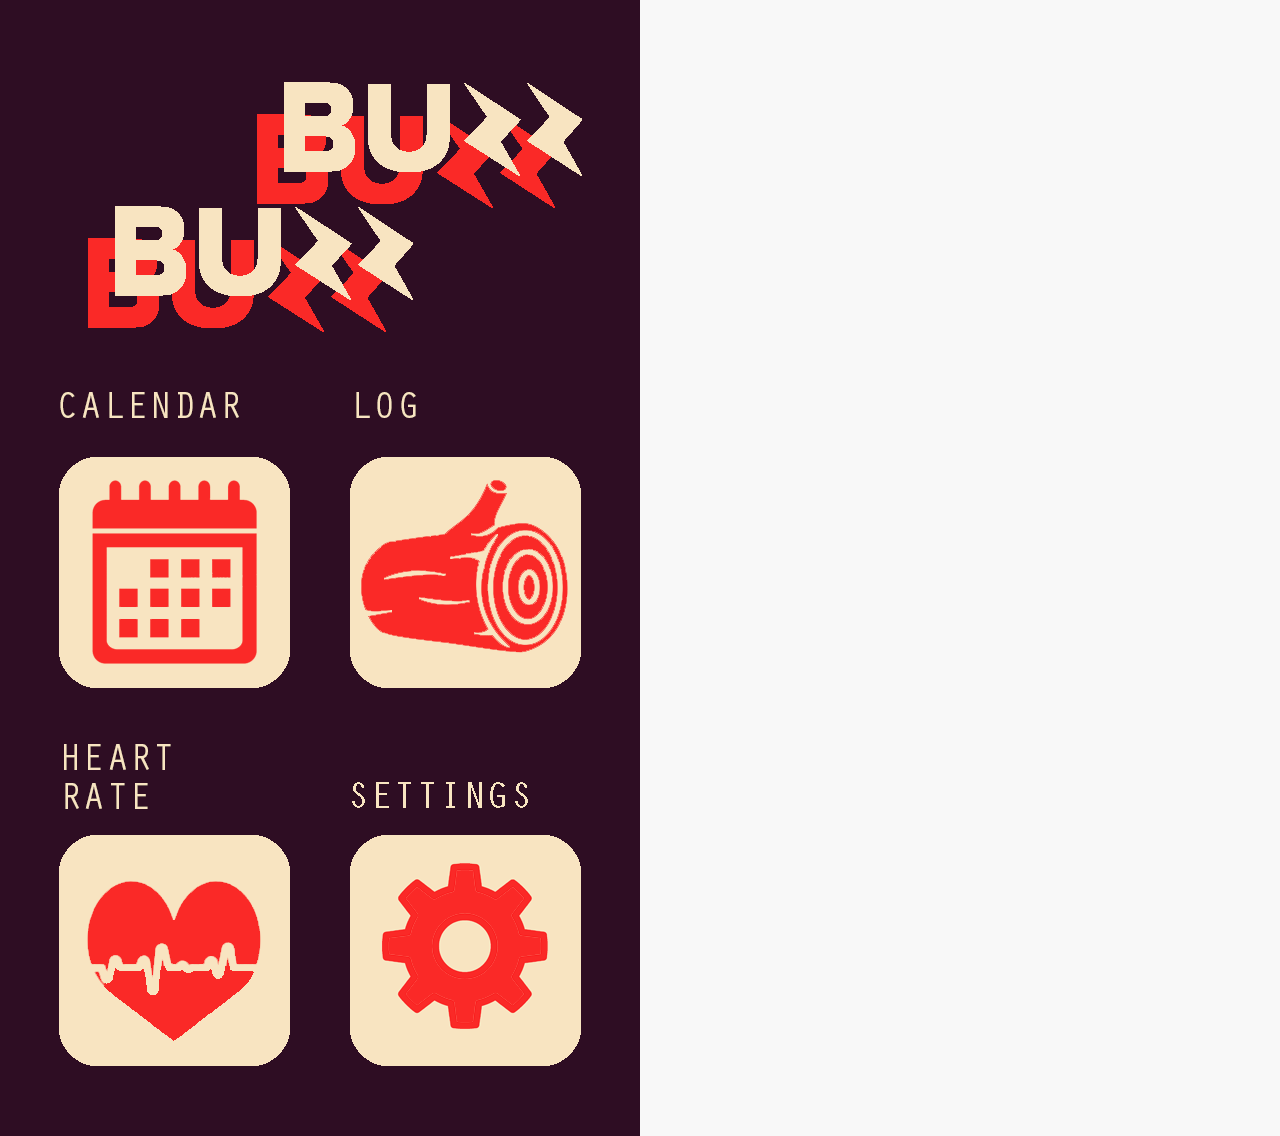
<file: buzz.html>
<!DOCTYPE html>
<!-- saved from url=(0036)https://9izt99.axshare.com/buzz.html -->
<html><head><meta http-equiv="Content-Type" content="text/html; charset=UTF-8">
    <meta name="robots" content="noindex, nofollow">
    <title>BUZZ</title>
    <meta http-equiv="X-UA-Compatible" content="IE=edge">
    
    <meta name="viewport" content="width=device-width, height=device-height, initial-scale=1.0">
    <meta name="apple-mobile-web-app-capable" content="yes">
    <link href="./BUZZ_files/jquery-ui-themes.css" type="text/css" rel="stylesheet">
    <link href="./BUZZ_files/axure_rp_page.css" type="text/css" rel="stylesheet">
    <link href="./BUZZ_files/styles.css" type="text/css" rel="stylesheet">
    <link href="./BUZZ_files/styles(1).css" type="text/css" rel="stylesheet">
    <link href="https://9izt99.axshare.com/buzz.html" type="text/css" rel="stylesheet">
    <script type="text/javascript">
        AXSHARE_HOST_URL = 'http://share.axure.com';
        AXSHARE_HOST_SECURE_URL = 'https://share.axure.com';
        ACCOUNT_SERVICE_URL = 'http://accounts.axure.com';
        ACCOUNT_SERVICE_SECURE_URL = 'https://accounts.axure.com';
</script><script src="./BUZZ_files/jquery-1.7.1.min.js"></script>
    <script src="./BUZZ_files/jquery-ui-1.8.10.custom.min.js"></script>
    <script src="./BUZZ_files/prototypePre.js"></script>
    <script src="./BUZZ_files/document.js"></script>
    <script src="./BUZZ_files/prototypePost.js"></script>
    <script src="./BUZZ_files/data.js"></script>
    <script type="text/javascript">
      $axure.utils.getTransparentGifPath = function() { return 'https://d1h0x9w88ijkiq.cloudfront.net/3366/images/transparent.gif'; };
      $axure.utils.getOtherPath = function() { return 'resources/Other.html'; };
      $axure.utils.getReloadPath = function() { return 'resources/reload.html'; };
    </script>
  
<script>
    $(document).ready(function(){
        $("iframe").each(function( index ) {
            var iframeSrc = $(this).attr('src') || '';
            if(iframeSrc.indexOf('http:') != -1){
                $(this).attr('scrolling', 'auto');
                $(this).css('overflow', 'auto');
                $(this).attr('src', 'https://uftnur.axshare.com/');
            }
        });
    });
</script>
</head>
  <body>
    <div id="base" class="">

      <!-- Unnamed (Dynamic Panel) -->
      <div id="u0" class="ax_default">
        <div id="u0_state0" class="panel_state" data-label="State1" style="">
          <div id="u0_state0_content" class="panel_state_content">

            <!-- Heart Rate (Group) -->
            <div id="u1" class="ax_default" data-label="Heart Rate" data-left="1" data-top="2731" data-width="640" data-height="1136">

              <!-- Unnamed (Image) -->
              <div id="u2" class="ax_default image">
                <img id="u2_img" class="img " src="./BUZZ_files/u2.jpg">
              </div>

              <!-- Unnamed (Image) -->
              <div id="u3" class="ax_default image" style="cursor: pointer;">
                <img id="u3_img" class="img " src="./BUZZ_files/u3.png" tabindex="0">
              </div>

              <!-- Unnamed (Image) -->
              <div id="u4" class="ax_default image">
                <img id="u4_img" class="img " src="./BUZZ_files/u4.png">
              </div>

              <!-- Unnamed (Rectangle) -->
              <div id="u5" class="ax_default box_1" style="cursor: pointer;">
                <div id="u5_div" class="" tabindex="0"></div>
                <div id="u5_text" class="text " style="top: 22px; transform-origin: 130.5px 28px 0px;">
                  <p><span>Exit</span></p>
                </div>
              </div>
            </div>

            <!-- Home (Group) -->
            <div id="u6" class="ax_default" data-label="Home" data-left="1802" data-top="0" data-width="640" data-height="1136" style="visibility: inherit; z-index: 1008;">

              <!-- Unnamed (Image) -->
              

              <!-- Unnamed (Rectangle) -->
              

              <!-- Unnamed (Rectangle) -->
              

              <!-- Unnamed (Rectangle) -->
              

              <!-- Unnamed (Rectangle) -->
              
            <div id="u7" class="ax_default image" style="left: 0px; top: 0px;">
                <img id="u7_img" class="img " src="./BUZZ_files/u7.png">
              </div><div id="u8" class="ax_default box_1" style="cursor: pointer; left: 59px; top: 732px;">
                <img id="u8_img" class="img " src="./BUZZ_files/u8.png" tabindex="0">
              </div><div id="u9" class="ax_default box_1" style="cursor: pointer; left: 352px; top: 732px;">
                <img id="u9_img" class="img " src="./BUZZ_files/u8.png" tabindex="0" style="outline: none;">
              </div><div id="u10" class="ax_default box_1" style="cursor: pointer; left: 59px; top: 373px;">
                <img id="u10_img" class="img " src="./BUZZ_files/u10.png" tabindex="0">
              </div><div id="u11" class="ax_default box_1" style="cursor: pointer; left: 352px; top: 373px;">
                <img id="u11_img" class="img " src="./BUZZ_files/u10.png" tabindex="0">
              </div></div>

            <!-- Sign In (Group) -->
            <div id="u12" class="ax_default" data-label="Sign In" data-left="0" data-top="0" data-width="640" data-height="1136">

              <!-- bg (Rectangle) -->
              <div id="u13" class="ax_default light_blue_bg" data-label="bg">
                <div id="u13_div" class=""></div>
              </div>

              <!-- white background (Rectangle) -->
              <div id="u14" class="ax_default shape" data-label="white background">
                <div id="u14_div" class=""></div>
              </div>

              <!-- Unnamed (Rectangle) -->
              <div id="u15" class="ax_default shape">
                <div id="u15_div" class=""></div>
                <div id="u15_text" class="text " style="top: 46px; transform-origin: 62px 18px 0px;">
                  <p><span></span></p>
                </div>
              </div>

              <!-- button (Rectangle) -->
              <div id="u16" class="ax_default button1" data-label="button" style="cursor: pointer;">
                <div id="u16_div" class="" tabindex="0"></div>
                <div id="u16_text" class="text " style="top: 22px; transform-origin: 96px 15.5px 0px;">
                  <p><span>Sign In</span></p>
                </div>
              </div>

              <!-- twitter icon (Rectangle) -->
              <div id="u17" class="ax_default icon" data-label="twitter icon">
                <div id="u17_div" class=""></div>
                <div id="u17_text" class="text " style="left: 0px; width: 19px; transform-origin: 9.5px 14.5px 0px;">
                  <p><span></span></p>
                </div>
              </div>

              <!-- facebook icon (Rectangle) -->
              <div id="u18" class="ax_default icon" data-label="facebook icon">
                <div id="u18_div" class=""></div>
                <div id="u18_text" class="text " style="left: 0px; width: 19px; transform-origin: 9.5px 14.5px 0px;">
                  <p><span></span></p>
                </div>
              </div>

              <!-- paragraph (Rectangle) -->
              <div id="u19" class="ax_default heading_1" data-label="paragraph">
                <div id="u19_div" class=""></div>
                <div id="u19_text" class="text " style="top: 0px; transform-origin: 91.5px 10px 0px;">
                  <p><span>Sign In With</span></p>
                </div>
              </div>

              <!-- paragraph (Rectangle) -->
              <div id="u20" class="ax_default paragraph" data-label="paragraph">
                <div id="u20_div" class=""></div>
                <div id="u20_text" class="text ">
                  <p><span>Terms and Conditions</span></p>
                </div>
              </div>

              <!-- Unnamed (Group) -->
              <div id="u21" class="ax_default" data-left="247" data-top="891" data-width="119" data-height="42">

                <!-- h1 - company name (Rectangle) -->
                <div id="u22" class="ax_default h1" data-label="h1 - company name">
                  <div id="u22_div" class=""></div>
                  <div id="u22_text" class="text ">
                    <p><span>Sign Up</span></p>
                  </div>
                </div>
              </div>

              <!-- paragraph (Rectangle) -->
              <div id="u23" class="ax_default paragraph" data-label="paragraph">
                <div id="u23_div" class=""></div>
                <div id="u23_text" class="text ">
                  <p><span>Forgot Password?</span></p>
                </div>
              </div>

              <!-- input (Rectangle) -->
              <div id="u24" class="ax_default shape" data-label="input">
                <div id="u24_div" class=""></div>
                <div id="u24_text" class="text " style="top: 31px; transform-origin: 261.5px 11.5px 0px;">
                  <p><span>Email</span></p>
                </div>
              </div>

              <!-- input (Rectangle) -->
              <div id="u25" class="ax_default shape" data-label="input">
                <div id="u25_div" class=""></div>
                <div id="u25_text" class="text " style="top: 31px; transform-origin: 261.5px 11.5px 0px;">
                  <p><span>Password</span></p>
                </div>
              </div>

              <!-- Unnamed (Horizontal Line) -->
              <div id="u26" class="ax_default hr_-_line_break">
                <img id="u26_img" class="img " src="./BUZZ_files/u26.png">
              </div>

              <!-- Unnamed (Horizontal Line) -->
              <div id="u27" class="ax_default hr_-_line_break">
                <img id="u27_img" class="img " src="./BUZZ_files/u26.png">
              </div>

              <!-- Unnamed (Image) -->
              <div id="u28" class="ax_default image" style="cursor: pointer;">
                <img id="u28_img" class="img " src="./BUZZ_files/u28.png" tabindex="0">
              </div>

              <!-- Unnamed (Image) -->
              <div id="u29" class="ax_default image" style="cursor: pointer;">
                <img id="u29_img" class="img " src="./BUZZ_files/u29.png" tabindex="0">
              </div>

              <!-- Unnamed (Image) -->
              <div id="u30" class="ax_default image" style="cursor: pointer;">
                <img id="u30_img" class="img " src="./BUZZ_files/u30.png" tabindex="0" style="outline: none;">
              </div>

              <!-- Unnamed (Image) -->
              <div id="u31" class="ax_default image">
                <img id="u31_img" class="img " src="./BUZZ_files/u31.png">
              </div>

              <!-- Unnamed (Text Field) -->
              <div id="u32" class="ax_default text_field">
                <input id="u32_input" type="text" value="" style="color: rgb(153, 153, 153);">
              </div>

              <!-- Unnamed (Text Field) -->
              <div id="u33" class="ax_default text_field">
                <input id="u33_input" type="text" value="" style="color: rgb(153, 153, 153);">
              </div>

              <!-- Unnamed (Rectangle) -->
              <div id="u34" class="ax_default button">
                <div id="u34_div" class=""></div>
              </div>
            </div>

            <!-- Calibrate (Group) -->
            <div id="u35" class="ax_default" data-label="Calibrate" data-left="1" data-top="1402" data-width="640" data-height="1136">

              <!-- Unnamed (Image) -->
              <div id="u36" class="ax_default image">
                <img id="u36_img" class="img " src="./BUZZ_files/u36.png">
              </div>

              <!-- Unnamed (Image) -->
              <div id="u37" class="ax_default image ax_default_hidden" style="display:none; visibility: hidden">
                <img id="u37_img" class="img " src="./BUZZ_files/u37.jpg">
              </div>

              <!-- Unnamed (Image) -->
              <div id="u38" class="ax_default image ax_default_hidden" style="display:none; visibility: hidden">
                <img id="u38_img" class="img " src="./BUZZ_files/u38.png">
              </div>

              <!-- Unnamed (Image) -->
              <div id="u39" class="ax_default image" style="cursor: pointer;">
                <img id="u39_img" class="img " src="./BUZZ_files/u39.png" tabindex="0">
              </div>

              <!-- Unnamed (Image) -->
              <div id="u40" class="ax_default image" style="cursor: pointer;">
                <img id="u40_img" class="img " src="./BUZZ_files/u3.png" tabindex="0">
              </div>
            </div>

            <!-- Settings (Group) -->
            <div id="u41" class="ax_default" data-label="Settings" data-left="876" data-top="1398" data-width="640" data-height="1136" style="visibility: inherit; z-index: 1006;">

              <!-- Unnamed (Dynamic Panel) -->
              
            <div id="u42" class="ax_default" style="left: 0px; top: 0px;">
                <div id="u42_state0" class="panel_state" data-label="State1" style="">
                  <div id="u42_state0_content" class="panel_state_content">

                    <!-- Unnamed (Image) -->
                    <div id="u43" class="ax_default image">
                      <img id="u43_img" class="img " src="./BUZZ_files/u43.png">
                    </div>

                    <!-- Unnamed (Image) -->
                    <div id="u44" class="ax_default image">
                      <img id="u44_img" class="img " src="./BUZZ_files/u44.png">
                    </div>

                    <!-- Unnamed (Image) -->
                    <div id="u45" class="ax_default image">
                      <img id="u45_img" class="img " src="./BUZZ_files/u45.png">
                    </div>

                    <!-- Unnamed (Droplist) -->
                    <div id="u46" class="ax_default droplist">
                      <select id="u46_input" style="-webkit-appearance: menulist-button;">
                        <option value="sec">sec</option>
                        <option value="min">min</option>
                        <option value="hr">hr</option>
                      </select>
                    </div>

                    <!-- Top Button (Rectangle) -->
                    <div id="u47" class="ax_default box_1" data-label="Top Button">
                      <div id="u47_div" class=""></div>
                    </div>

                    <!-- Bottom Button (Rectangle) -->
                    <div id="u48" class="ax_default box_1 ax_default_hidden" data-label="Bottom Button" style="display:none; visibility: hidden">
                      <div id="u48_div" class=""></div>
                    </div>

                    <!-- Top Outline (Rectangle) -->
                    <div id="u49" class="ax_default box_1" data-label="Top Outline" style="cursor: pointer;">
                      <div id="u49_div" class="" tabindex="0"></div>
                    </div>

                    <!-- Bottom outline (Rectangle) -->
                    <div id="u50" class="ax_default box_1" data-label="Bottom outline" style="cursor: pointer;">
                      <div id="u50_div" class="" tabindex="0"></div>
                    </div>

                    <!-- Unnamed (Group) -->
                    <div id="u51" class="ax_default" data-left="0" data-top="0" data-width="595" data-height="359">

                      <!-- Background (Rectangle) -->
                      <div id="u52" class="ax_default box_3" data-label="Background">
                        <div id="u52_div" class=""></div>
                      </div>

                      <!-- Unnamed (Dynamic Panel) -->
                      <div id="u53" class="ax_default">
                        <div id="u53_state0" class="panel_state" data-label="State1" style="">
                          <div id="u53_state0_content" class="panel_state_content">

                            <!-- Handle (Rectangle) -->
                            <div id="u54" class="ax_default box_11 selected" data-label="Handle">
                              <div id="u54_div" class="selected"></div>
                            </div>
                          </div>
                        </div>
                      </div>

                      <!-- Unnamed (Dynamic Panel) -->
                      <div id="u55" class="ax_default">
                        <div id="u55_state0" class="panel_state" data-label="State1" style="">
                          <div id="u55_state0_content" class="panel_state_content">
                          </div>
                        </div>
                      </div>

                      <!-- Unnamed (Image) -->
                      <div id="u56" class="ax_default image" style="cursor: pointer;">
                        <img id="u56_img" class="img " src="./BUZZ_files/u3.png" tabindex="0" style="outline: none;">
                      </div>
                    </div>

                    <!-- Unnamed (Image) -->
                    <div id="u57" class="ax_default image">
                      <img id="u57_img" class="img " src="./BUZZ_files/u4.png">
                    </div>

                    <!-- Unnamed (Rectangle) -->
                    <div id="u58" class="ax_default box_1" style="cursor: pointer;">
                      <div id="u58_div" class="" tabindex="0"></div>
                      <div id="u58_text" class="text " style="top: 22px; transform-origin: 130.5px 28px 0px;">
                        <p><span>Save</span></p>
                      </div>
                    </div>

                    <!-- Buttons Bottom (Group) -->
                    <div id="u59" class="ax_default" data-label="Buttons Bottom" data-left="72" data-top="1784" data-width="59" data-height="147">

                      <!-- Bottom Top Button (Rectangle) -->
                      <div id="u60" class="ax_default box_1" data-label="Bottom Top Button">
                        <div id="u60_div" class=""></div>
                      </div>

                      <!-- Bottom Bottom Button (Rectangle) -->
                      <div id="u61" class="ax_default box_1 ax_default_hidden" data-label="Bottom Bottom Button" style="display:none; visibility: hidden">
                        <div id="u61_div" class=""></div>
                      </div>

                      <!-- Top Outline (Rectangle) -->
                      <div id="u62" class="ax_default box_1" data-label="Top Outline" style="cursor: pointer;">
                        <div id="u62_div" class="" tabindex="0"></div>
                      </div>

                      <!-- Bottom outline (Rectangle) -->
                      <div id="u63" class="ax_default box_1" data-label="Bottom outline" style="cursor: pointer;">
                        <div id="u63_div" class="" tabindex="0"></div>
                      </div>
                    </div>

                    <!-- Buttons Middle (Group) -->
                    <div id="u64" class="ax_default" data-label="Buttons Middle" data-left="72" data-top="1231" data-width="59" data-height="147">

                      <!-- Middle Top Button (Rectangle) -->
                      <div id="u65" class="ax_default box_1" data-label="Middle Top Button">
                        <div id="u65_div" class=""></div>
                      </div>

                      <!-- Middle Bottom Button (Rectangle) -->
                      <div id="u66" class="ax_default box_1 ax_default_hidden" data-label="Middle Bottom Button" style="display:none; visibility: hidden">
                        <div id="u66_div" class=""></div>
                      </div>

                      <!-- Top Outline (Rectangle) -->
                      <div id="u67" class="ax_default box_1" data-label="Top Outline" style="cursor: pointer;">
                        <div id="u67_div" class="" tabindex="0"></div>
                      </div>

                      <!-- Bottom outline (Rectangle) -->
                      <div id="u68" class="ax_default box_1" data-label="Bottom outline" style="cursor: pointer;">
                        <div id="u68_div" class="" tabindex="0"></div>
                      </div>
                    </div>

                    <!-- Unnamed (Droplist) -->
                    <div id="u69" class="ax_default droplist">
                      <select id="u69_input" style="-webkit-appearance: menulist-button;">
                        <option selected="" value="sec">sec</option>
                        <option value="min">min</option>
                        <option value="hr">hr</option>
                      </select>
                    </div>

                    <!-- Unnamed (Text Field) -->
                    <div id="u70" class="ax_default text_field">
                      <input id="u70_input" type="text" value="" style="color: rgb(153, 153, 153);">
                    </div>

                    <!-- Unnamed (Text Field) -->
                    <div id="u71" class="ax_default text_field">
                      <input id="u71_input" type="text" value="" style="color: rgb(153, 153, 153);">
                    </div>

                    <!-- Unnamed (Text Field) -->
                    <div id="u72" class="ax_default text_field">
                      <input id="u72_input" type="text" value="" style="color: rgb(153, 153, 153);">
                    </div>

                    <!-- Unnamed (Rectangle) -->
                    <div id="u73" class="ax_default box_1">
                      <div id="u73_div" class=""></div>
                      <div id="u73_text" class="text " style="top: 11px; transform-origin: 56.5px 27.5px 0px;">
                        <p><span>bpm</span></p>
                      </div>
                    </div>
                  </div>
                </div>
              </div></div>

            <!-- Calendar (Group) -->
            <div id="u74" class="ax_default" data-label="Calendar" data-left="1804" data-top="1398" data-width="640" data-height="1136">

              <!-- Unnamed (Dynamic Panel) -->
              <div id="u75" class="ax_default">
                <div id="u75_state0" class="panel_state" data-label="State1" style="">
                  <div id="u75_state0_content" class="panel_state_content">

                    <!-- Scrolling (Group) -->
                    <div id="u76" class="ax_default" data-label="Scrolling" data-left="1" data-top="2" data-width="1648" data-height="3086">

                      <!-- Unnamed (Image) -->
                      <div id="u77" class="ax_default image">
                        <img id="u77_img" class="img " src="./BUZZ_files/u77.png">
                      </div>
                    </div>

                    <!-- Header (Group) -->
                    <div id="u78" class="ax_default" data-label="Header" data-left="0" data-top="0" data-width="1649" data-height="180">

                      <!-- Unnamed (Image) -->
                      <div id="u79" class="ax_default image">
                        <img id="u79_img" class="img " src="./BUZZ_files/u79.png">
                      </div>
                    </div>
                  </div>
                </div>
              </div>

              <!-- Unnamed (Dynamic Panel) -->
              <div id="u80" class="ax_default" tabindex="0" style="z-index: 1009; cursor: pointer;">
                <div id="u80_state0" class="panel_state" data-label="State1" style="">
                  <div id="u80_state0_content" class="panel_state_content">

                    <!-- Unnamed (Image) -->
                    <div id="u81" class="ax_default image">
                      <img id="u81_img" class="img " src="./BUZZ_files/u81.png">
                    </div>
                  </div>
                </div>
              </div>

              <!-- Unnamed (Image) -->
              <div id="u82" class="ax_default image" style="cursor: pointer;">
                <img id="u82_img" class="img " src="./BUZZ_files/u3.png" tabindex="0">
              </div>
            </div>

            <!-- Do not Disturb (Group) -->
            <div id="u83" class="ax_default" data-label="Do not Disturb" data-left="876" data-top="2731" data-width="640" data-height="1136">

              <!-- Unnamed (Image) -->
              <div id="u84" class="ax_default image">
                <img id="u84_img" class="img " src="./BUZZ_files/u84.jpg">
              </div>

              <!-- Unnamed (Text Field) -->
              <div id="u85" class="ax_default text_field">
                <input id="u85_input" type="text" value="" style="color: rgb(153, 153, 153);">
              </div>

              <!-- Unnamed (Text Field) -->
              <div id="u86" class="ax_default text_field">
                <input id="u86_input" type="text" value="" style="color: rgb(153, 153, 153);">
              </div>

              <!-- Unnamed (Droplist) -->
              <div id="u87" class="ax_default droplist">
                <select id="u87_input" style="-webkit-appearance: menulist-button;">
                  <option value="am">am</option>
                  <option value="pm">pm</option>
                </select>
              </div>

              <!-- Unnamed (Droplist) -->
              <div id="u88" class="ax_default droplist">
                <select id="u88_input" style="-webkit-appearance: menulist-button;">
                  <option value="am">am</option>
                  <option value="pm">pm</option>
                </select>
              </div>

              <!-- Top Button (Rectangle) -->
              <div id="u89" class="ax_default box_1 ax_default_hidden" data-label="Top Button" style="display:none; visibility: hidden">
                <div id="u89_div" class=""></div>
              </div>

              <!-- Top Outline (Rectangle) -->
              <div id="u90" class="ax_default box_1" data-label="Top Outline" style="cursor: pointer;">
                <div id="u90_div" class="" tabindex="0"></div>
              </div>

              <!-- Top Button (Rectangle) -->
              <div id="u91" class="ax_default box_1 ax_default_hidden" data-label="Top Button" style="display:none; visibility: hidden">
                <div id="u91_div" class=""></div>
              </div>

              <!-- Top Outline (Rectangle) -->
              <div id="u92" class="ax_default box_1" data-label="Top Outline" style="cursor: pointer;">
                <div id="u92_div" class="" tabindex="0"></div>
              </div>

              <!-- Top Button (Rectangle) -->
              <div id="u93" class="ax_default box_1 ax_default_hidden" data-label="Top Button" style="display:none; visibility: hidden">
                <div id="u93_div" class=""></div>
              </div>

              <!-- Top Outline (Rectangle) -->
              <div id="u94" class="ax_default box_1" data-label="Top Outline" style="cursor: pointer;">
                <div id="u94_div" class="" tabindex="0"></div>
              </div>

              <!-- Top Button (Rectangle) -->
              <div id="u95" class="ax_default box_1 ax_default_hidden" data-label="Top Button" style="display:none; visibility: hidden">
                <div id="u95_div" class=""></div>
              </div>

              <!-- Top Outline (Rectangle) -->
              <div id="u96" class="ax_default box_1" data-label="Top Outline" style="cursor: pointer;">
                <div id="u96_div" class="" tabindex="0"></div>
              </div>

              <!-- Top Button (Rectangle) -->
              <div id="u97" class="ax_default box_1 ax_default_hidden" data-label="Top Button" style="display:none; visibility: hidden">
                <div id="u97_div" class=""></div>
              </div>

              <!-- Top Outline (Rectangle) -->
              <div id="u98" class="ax_default box_1" data-label="Top Outline" style="cursor: pointer;">
                <div id="u98_div" class="" tabindex="0"></div>
              </div>

              <!-- Top Button (Rectangle) -->
              <div id="u99" class="ax_default box_1 ax_default_hidden" data-label="Top Button" style="display:none; visibility: hidden">
                <div id="u99_div" class=""></div>
              </div>

              <!-- Top Outline (Rectangle) -->
              <div id="u100" class="ax_default box_1" data-label="Top Outline" style="cursor: pointer;">
                <div id="u100_div" class="" tabindex="0"></div>
              </div>

              <!-- Top Button (Rectangle) -->
              <div id="u101" class="ax_default box_1 ax_default_hidden" data-label="Top Button" style="display:none; visibility: hidden">
                <div id="u101_div" class=""></div>
              </div>

              <!-- Top Outline (Rectangle) -->
              <div id="u102" class="ax_default box_1" data-label="Top Outline" style="cursor: pointer;">
                <div id="u102_div" class="" tabindex="0"></div>
              </div>

              <!-- Top Button (Rectangle) -->
              <div id="u103" class="ax_default box_1 ax_default_hidden" data-label="Top Button" style="display:none; visibility: hidden">
                <div id="u103_div" class=""></div>
              </div>

              <!-- Top Outline (Rectangle) -->
              <div id="u104" class="ax_default box_1" data-label="Top Outline" style="cursor: pointer;">
                <div id="u104_div" class="" tabindex="0"></div>
              </div>

              <!-- Unnamed (Image) -->
              <div id="u105" class="ax_default image" style="cursor: pointer;">
                <img id="u105_img" class="img " src="./BUZZ_files/u3.png" tabindex="0">
              </div>
            </div>

            <!-- Month (Group) -->
            <div id="u106" class="ax_default" data-label="Month" data-left="1803" data-top="2731" data-width="642" data-height="1136">

              <!-- Unnamed (Image) -->
              <div id="u107" class="ax_default image">
                <img id="u107_img" class="img " src="./BUZZ_files/u107.png">
              </div>

              <!-- Unnamed (Image) -->
              <div id="u108" class="ax_default image">
                <img id="u108_img" class="img " src="./BUZZ_files/u108.png">
              </div>

              <!-- Unnamed (Image) -->
              <div id="u109" class="ax_default image">
                <img id="u109_img" class="img " src="./BUZZ_files/u108.png">
              </div>

              <!-- Unnamed (Image) -->
              <div id="u110" class="ax_default image">
                <img id="u110_img" class="img " src="./BUZZ_files/u108.png">
              </div>

              <!-- Unnamed (Image) -->
              <div id="u111" class="ax_default image">
                <img id="u111_img" class="img " src="./BUZZ_files/u108.png">
              </div>

              <!-- Unnamed (Image) -->
              <div id="u112" class="ax_default image">
                <img id="u112_img" class="img " src="./BUZZ_files/u108.png">
              </div>

              <!-- Unnamed (Image) -->
              <div id="u113" class="ax_default image">
                <img id="u113_img" class="img " src="./BUZZ_files/u108.png">
              </div>

              <!-- Unnamed (Image) -->
              <div id="u114" class="ax_default image">
                <img id="u114_img" class="img " src="./BUZZ_files/u108.png">
              </div>

              <!-- Unnamed (Image) -->
              <div id="u115" class="ax_default image">
                <img id="u115_img" class="img " src="./BUZZ_files/u108.png">
              </div>

              <!-- Unnamed (Image) -->
              <div id="u116" class="ax_default image">
                <img id="u116_img" class="img " src="./BUZZ_files/u108.png">
              </div>

              <!-- Unnamed (Dynamic Panel) -->
              <div id="u117" class="ax_default">
                <div id="u117_state0" class="panel_state" data-label="State1" style="">
                  <div id="u117_state0_content" class="panel_state_content">

                    <!-- Unnamed (Image) -->
                    <div id="u118" class="ax_default image">
                      <img id="u118_img" class="img " src="./BUZZ_files/u118.png">
                    </div>
                  </div>
                </div>
              </div>

              <!-- Unnamed (Dynamic Panel) -->
              <div id="u119" class="ax_default" tabindex="0" style="cursor: pointer;">
                <div id="u119_state0" class="panel_state" data-label="State1" style="">
                  <div id="u119_state0_content" class="panel_state_content">

                    <!-- Unnamed (Rectangle) -->
                    <div id="u120" class="ax_default box_1">
                      <div id="u120_div" class=""></div>
                    </div>
                  </div>
                </div>
              </div>

              <!-- Unnamed (Image) -->
              <div id="u121" class="ax_default image" style="cursor: pointer;">
                <img id="u121_img" class="img " src="./BUZZ_files/u3.png" tabindex="0">
              </div>

              <!-- Unnamed (Droplist) -->
              <div id="u122" class="ax_default droplist">
                <select id="u122_input" style="-webkit-appearance: menulist-button;">
                  <option value="Jan.">Jan.</option>
                  <option value="Feb.">Feb.</option>
                  <option value="Mar.">Mar.</option>
                  <option value="Apr.">Apr.</option>
                  <option value="May">May</option>
                  <option value="June">June</option>
                  <option value="July">July</option>
                  <option value="Aug.">Aug.</option>
                  <option value="Sept.">Sept.</option>
                  <option value="Oct.">Oct.</option>
                  <option selected="" value="Nov.">Nov.</option>
                  <option value="Dec.">Dec.</option>
                </select>
              </div>

              <!-- Unnamed (Dynamic Panel) -->
              <div id="u123" class="ax_default" tabindex="0" style="cursor: pointer;">
                <div id="u123_state0" class="panel_state" data-label="State1" style="">
                  <div id="u123_state0_content" class="panel_state_content">

                    <!-- Unnamed (Rectangle) -->
                    <div id="u124" class="ax_default box_1">
                      <div id="u124_div" class=""></div>
                    </div>
                  </div>
                </div>
              </div>
            </div>

            <!-- Week (Group) -->
            <div id="u125" class="ax_default" data-label="Week" data-left="1" data-top="4031" data-width="640" data-height="1136">

              <!-- Unnamed (Image) -->
              <div id="u126" class="ax_default image" style="cursor: pointer;">
                <img id="u126_img" class="img " src="./BUZZ_files/u126.png" tabindex="0">
              </div>

              <!-- Unnamed (Image) -->
              <div id="u127" class="ax_default image" style="cursor: pointer;">
                <img id="u127_img" class="img " src="./BUZZ_files/u3.png" tabindex="0">
              </div>

              <!-- Unnamed (Image) -->
              <div id="u128" class="ax_default image">
                <img id="u128_img" class="img " src="./BUZZ_files/u128.png">
              </div>

              <!-- Unnamed (Image) -->
              <div id="u129" class="ax_default image" style="cursor: pointer;">
                <img id="u129_img" class="img " src="./BUZZ_files/u108.png" tabindex="0">
              </div>

              <!-- Unnamed (Droplist) -->
              <div id="u130" class="ax_default droplist">
                <select id="u130_input" style="-webkit-appearance: menulist-button;">
                  <option value="    2 - 8">&nbsp;&nbsp;&nbsp; 2 - 8</option>
                  <option value="  9 - 15">&nbsp; 9 - 15</option>
                  <option value="16 - 22">16 - 22</option>
                  <option value="23 - 29">23 - 29</option>
                </select>
              </div>

              <!-- Unnamed (Image) -->
              <div id="u131" class="ax_default image ax_default_hidden" style="display:none; visibility: hidden">
                <img id="u131_img" class="img " src="./BUZZ_files/u131.png">
              </div>

              <!-- Unnamed (Image) -->
              <div id="u132" class="ax_default image" style="cursor: pointer;">
                <img id="u132_img" class="img " src="./BUZZ_files/u108.png" tabindex="0">
              </div>

              <!-- Unnamed (Group) -->
              <div id="u133" class="ax_default ax_default_hidden" style="display:none; visibility: hidden" data-left="0" data-top="0" data-width="0" data-height="0">

                <!-- Unnamed (Image) -->
                <div id="u134" class="ax_default image">
                  <img id="u134_img" class="img " src="./BUZZ_files/u131.png">
                </div>

                <!-- Unnamed (Rectangle) -->
                <div id="u135" class="ax_default box_1">
                  <div id="u135_div" class=""></div>
                  <div id="u135_text" class="text ">
                    <p><span>10:30</span></p>
                  </div>
                </div>
              </div>

              <!-- Unnamed (Dynamic Panel) -->
              <div id="u136" class="ax_default" tabindex="0" style="cursor: pointer;">
                <div id="u136_state0" class="panel_state" data-label="State1" style="">
                  <div id="u136_state0_content" class="panel_state_content">

                    <!-- Unnamed (Rectangle) -->
                    <div id="u137" class="ax_default box_1">
                      <div id="u137_div" class=""></div>
                    </div>
                  </div>
                </div>
              </div>

              <!-- Unnamed (Dynamic Panel) -->
              <div id="u138" class="ax_default">
                <div id="u138_state0" class="panel_state" data-label="State1" style="">
                  <div id="u138_state0_content" class="panel_state_content">

                    <!-- Unnamed (Rectangle) -->
                    <div id="u139" class="ax_default box_1" style="cursor: pointer;">
                      <div id="u139_div" class="" tabindex="0"></div>
                    </div>
                  </div>
                </div>
              </div>
            </div>

            <!-- Day (Group) -->
            <div id="u140" class="ax_default" data-label="Day" data-left="876" data-top="4039" data-width="641" data-height="1138">

              <!-- Unnamed (Image) -->
              <div id="u141" class="ax_default image" style="cursor: pointer;">
                <img id="u141_img" class="img " src="./BUZZ_files/u108.png" tabindex="0">
              </div>

              <!-- Unnamed (Image) -->
              <div id="u142" class="ax_default image ax_default_hidden" style="display:none; visibility: hidden">
                <img id="u142_img" class="img " src="./BUZZ_files/u131.png">
              </div>

              <!-- Unnamed (Image) -->
              <div id="u143" class="ax_default image" style="cursor: pointer;">
                <img id="u143_img" class="img " src="./BUZZ_files/u108.png" tabindex="0">
              </div>

              <!-- Unnamed (Image) -->
              <div id="u144" class="ax_default image" style="cursor: pointer;">
                <img id="u144_img" class="img " src="./BUZZ_files/u108.png" tabindex="0">
              </div>

              <!-- 3:45 (Group) -->
              <div id="u145" class="ax_default ax_default_hidden" data-label="3:45" style="display:none; visibility: hidden" data-left="0" data-top="0" data-width="0" data-height="0">

                <!-- Unnamed (Image) -->
                <div id="u146" class="ax_default image">
                  <img id="u146_img" class="img " src="./BUZZ_files/u131.png">
                </div>

                <!-- Unnamed (Rectangle) -->
                <div id="u147" class="ax_default box_1">
                  <div id="u147_div" class=""></div>
                  <div id="u147_text" class="text ">
                    <p><span>3:45</span></p>
                  </div>
                </div>
              </div>

              <!-- 3:10 (Group) -->
              <div id="u148" class="ax_default ax_default_hidden" data-label="3:10" style="display:none; visibility: hidden" data-left="0" data-top="0" data-width="0" data-height="0">

                <!-- Unnamed (Image) -->
                <div id="u149" class="ax_default image">
                  <img id="u149_img" class="img " src="./BUZZ_files/u131.png">
                </div>

                <!-- Unnamed (Rectangle) -->
                <div id="u150" class="ax_default box_1">
                  <div id="u150_div" class=""></div>
                  <div id="u150_text" class="text ">
                    <p><span>3:10</span></p>
                  </div>
                </div>
              </div>

              <!-- Unnamed (Dynamic Panel) -->
              <div id="u151" class="ax_default">
                <div id="u151_state0" class="panel_state" data-label="State1" style="">
                  <div id="u151_state0_content" class="panel_state_content">

                    <!-- Unnamed (Image) -->
                    <div id="u152" class="ax_default image">
                      <img id="u152_img" class="img " src="./BUZZ_files/u152.png">
                    </div>
                  </div>
                </div>
              </div>

              <!-- Unnamed (Dynamic Panel) -->
              <div id="u153" class="ax_default">
                <div id="u153_state0" class="panel_state" data-label="State1" style="">
                  <div id="u153_state0_content" class="panel_state_content">

                    <!-- Unnamed (Image) -->
                    <div id="u154" class="ax_default image">
                      <img id="u154_img" class="img " src="./BUZZ_files/u154.png">
                    </div>
                  </div>
                </div>
              </div>

              <!-- Unnamed (Dynamic Panel) -->
              <div id="u155" class="ax_default" tabindex="0" style="cursor: pointer;">
                <div id="u155_state0" class="panel_state" data-label="State1" style="">
                  <div id="u155_state0_content" class="panel_state_content">

                    <!-- Unnamed (Rectangle) -->
                    <div id="u156" class="ax_default box_1">
                      <div id="u156_div" class=""></div>
                    </div>
                  </div>
                </div>
              </div>

              <!-- Unnamed (Dynamic Panel) -->
              <div id="u157" class="ax_default" tabindex="0" style="cursor: pointer;">
                <div id="u157_state0" class="panel_state" data-label="State1" style="">
                  <div id="u157_state0_content" class="panel_state_content">

                    <!-- Unnamed (Rectangle) -->
                    <div id="u158" class="ax_default box_1">
                      <div id="u158_div" class=""></div>
                    </div>
                  </div>
                </div>
              </div>

              <!-- Unnamed (Image) -->
              <div id="u159" class="ax_default image" style="cursor: pointer;">
                <img id="u159_img" class="img " src="./BUZZ_files/u3.png" tabindex="0">
              </div>
            </div>

            <!-- Loading (Image) -->
            <div id="u160" class="ax_default image" data-label="Loading" style="visibility: inherit; left: 0px; top: 0px; z-index: 1002;">
              <img id="u160_img" class="img " src="./BUZZ_files/loading_u160.png">
            </div>
          </div>
        </div>
      </div>
    </div>
  

</body></html>
</file>
<file: BUZZ_files/axure_rp_page.css>
/* so the window resize fires within a frame in IE7 */
html, body {
    height: 100%;
}

a {
    color: inherit;
}

p {
    margin: 0px;
    text-rendering: optimizeLegibility;
    font-feature-settings: "kern" 1;
    -webkit-font-feature-settings: "kern";
    -moz-font-feature-settings: "kern";
    -moz-font-feature-settings: "kern=1";
    font-kerning: normal;
}

iframe {
    background: #FFFFFF;
}

/* to match IE with C, FF */
input {
    padding: 1px 0px 1px 0px;
    box-sizing: border-box;
    -moz-box-sizing: border-box;
}

textarea {
    margin: 0px;
    box-sizing: border-box;
    -moz-box-sizing: border-box;
}

div.intcases {
    font-family: arial; 
    font-size: 12px;
    text-align:left; 
    border:1px solid #AAA; 
    background:#FFF none repeat scroll 0% 0%; 
    z-index:9999; 
    visibility:hidden; 
    position:absolute;
    padding: 0px;
    border-radius: 3px;
    white-space: nowrap;
}

div.intcaselink {
    cursor: pointer;
    padding: 3px 8px 3px 8px;
    margin: 5px;
    background:#EEE none repeat scroll 0% 0%; 
    border:1px solid #AAA;
    border-radius: 3px;
}

div.refpageimage {
    position: absolute;
    left: 0px;
    top: 0px;
    font-size: 0px;
    width: 16px;
    height: 16px;
    cursor: pointer;
    background-image: url(images/newwindow.gif);
    background-repeat: no-repeat;
}

div.annnoteimage {
    position: absolute;
    left: 0px;
    top: 0px;
    font-size: 0px;
    /*width: 16px;
    height: 12px;*/
    cursor: help;
    /*background-image: url(images/note.gif);*/
    /*background-repeat: no-repeat;*/
    width: 13px;
    height: 12px;
    padding-top: 1px;
    text-align: center;
    background-color: #138CDD;
    -moz-box-shadow: 1px 1px 3px #aaa;
    -webkit-box-shadow: 1px 1px 3px #aaa;
    box-shadow: 1px 1px 3px #aaa;
}

div.annnoteline {
    display: inline-block;
    width: 9px;
    height: 1px;
    border-bottom: 1px solid white;
    margin-top: 1px;
}

div.annnotelabel {
    position: absolute;
    left: 0px;
    top: 0px;
    font-family: Helvetica,Arial;
    font-size: 10px;
    /*border: 1px solid rgb(166,221,242);*/
    cursor: help;
    /*background:rgb(0,157,217) none repeat scroll 0% 0%;*/ 
    padding: 1px 3px 1px 3px;
    white-space: nowrap;
    color: white;
    
    background-color: #138CDD;
    -moz-box-shadow: 1px 1px 3px #aaa;
    -webkit-box-shadow: 1px 1px 3px #aaa;
    box-shadow: 1px 1px 3px #aaa;
}

.annotation {
    font-size: 12px;
    padding-left: 2px;
    margin-bottom: 5px;
}

.annotationName {
    /*font-size: 13px;
    font-weight: bold;
    margin-bottom: 3px;
    white-space: nowrap;*/

    font-family: 'Trebuchet MS';
    font-size: 14px;
    font-weight: bold;
    margin-bottom: 5px;
    white-space: nowrap;
}

.annotationValue {
    font-family: Arial, Helvetica, Sans-Serif;
    font-size: 12px;
    color: #4a4a4a;
    line-height: 21px;
    margin-bottom: 20px;
}

.noteLink {
    text-decoration: inherit;
    color: inherit;
}

.noteLink:hover {
    background-color: white;
}

/* this is a fix for the issue where dialogs jump around and takes the text-align from the body */
.dialogFix {
    position:absolute;
    text-align:left;
    border: 1px solid #8f949a;
}


@keyframes pulsate {
  from {
    box-shadow: 0 0 10px #15d6ba;
  }
  to {
    box-shadow: 0 0 20px #15d6ba;
  }
}

@-webkit-keyframes pulsate {
  from {
    -webkit-box-shadow: 0 0 10px #15d6ba;
    box-shadow: 0 0 10px #15d6ba;
  }
  to {
    -webkit-box-shadow: 0 0 20px #15d6ba;
    box-shadow: 0 0 20px #15d6ba;
  }
}
 
@-moz-keyframes pulsate {
  from {
    -moz-box-shadow: 0 0 10px #15d6ba;
    box-shadow: 0 0 10px #15d6ba;
  }
  to {
    -moz-box-shadow: 0 0 20px #15d6ba;
    box-shadow: 0 0 20px #15d6ba;
  }
}

.legacyPulsateBorder {
    /*border: 5px solid #15d6ba;
    margin: -5px;*/
    -moz-box-shadow: 0 0 10px 3px #15d6ba;
    box-shadow: 0 0 10px 3px #15d6ba;
}

.pulsateBorder {
  animation-name: pulsate;
  animation-timing-function: ease-in-out;
  animation-duration: 0.9s;
  animation-iteration-count: infinite;
  animation-direction: alternate;
  
  -webkit-animation-name: pulsate;
  -webkit-animation-timing-function: ease-in-out;
  -webkit-animation-duration: 0.9s;
  -webkit-animation-iteration-count: infinite;
  -webkit-animation-direction: alternate;

  -moz-animation-name: pulsate;
  -moz-animation-timing-function: ease-in-out;
  -moz-animation-duration: 0.9s;
  -moz-animation-iteration-count: infinite;
  -moz-animation-direction: alternate;
}

.ax_default_hidden, .ax_default_unplaced{
    display: none;
    visibility: hidden;
}

.widgetNoteSelected {
    -moz-box-shadow: 0 0 10px 3px #138CDD;
    box-shadow: 0 0 10px 3px #138CDD;
    /*-moz-box-shadow: 0 0 20px #3915d6;
    box-shadow: 0 0 20px #3915d6;*/
    /*border: 3px solid #3915d6;*/
    /*margin: -3px;*/
}


.singleImg {
    display: none;
    visibility: hidden;
}
</file>
<file: BUZZ_files/styles.css>
.ax_default {
  font-family:'Arial Regular', 'Arial';
  font-weight:400;
  font-style:normal;
  font-size:13px;
  color:#333333;
  text-align:center;
  line-height:normal;
}
.headline {
  font-family:'Roboto Regular', 'Roboto';
  font-weight:400;
  font-style:normal;
  font-size:24px;
  color:rgba(0, 0, 0, 0.866666666666667);
}
.title {
  font-family:'Roboto Medium', 'Roboto';
  font-weight:500;
  font-style:normal;
  font-size:20px;
  color:rgba(0, 0, 0, 0.866666666666667);
}
.primary_text_dark {
  font-family:'Roboto Regular', 'Roboto';
  font-weight:400;
  font-style:normal;
  font-size:14px;
  color:rgba(0, 0, 0, 0.866666666666667);
  text-align:left;
}
.subheader {
  font-family:'Roboto Regular', 'Roboto';
  font-weight:400;
  font-style:normal;
  font-size:16px;
  color:rgba(0, 0, 0, 0.866666666666667);
}
.body_2___menu {
  font-family:'Roboto Medium', 'Roboto';
  font-weight:500;
  font-style:normal;
  font-size:14px;
  color:rgba(0, 0, 0, 0.866666666666667);
}
.body_1 {
  font-family:'Roboto Regular', 'Roboto';
  font-weight:400;
  font-style:normal;
  font-size:14px;
  color:rgba(0, 0, 0, 0.866666666666667);
}
.caption {
  font-family:'Roboto Regular', 'Roboto';
  font-weight:400;
  font-style:normal;
  font-size:12px;
  color:rgba(0, 0, 0, 0.537254901960784);
}
.primary_text_dark1 {
  font-family:'Roboto Regular', 'Roboto';
  font-weight:400;
  font-style:normal;
  font-size:14px;
  color:rgba(0, 0, 0, 0.866666666666667);
}
.secondary_text_dark {
  font-family:'Roboto Regular', 'Roboto';
  font-weight:400;
  font-style:normal;
  font-size:14px;
  color:rgba(0, 0, 0, 0.537254901960784);
}
.flat_button {
  font-family:'Roboto Medium', 'Roboto';
  font-weight:500;
  font-style:normal;
  font-size:14px;
  color:#2196F3;
}
.disabled_text_dark {
  font-family:'Roboto Regular', 'Roboto';
  font-weight:400;
  font-style:normal;
  font-size:14px;
  color:rgba(0, 0, 0, 0.258823529411765);
}
.flat_button1 {
  font-family:'Roboto Medium', 'Roboto';
  font-weight:500;
  font-style:normal;
  font-size:14px;
  color:#2196F3;
}
.status_bar_light {
}
.title_bar_light {
  font-family:'Roboto Medium', 'Roboto';
  font-weight:500;
  font-style:normal;
  font-size:20px;
  color:rgba(0, 0, 0, 0.866666666666667);
  text-align:left;
}
.content_bg_light {
}
.dialog_light {
  font-family:'Roboto Medium', 'Roboto';
  font-weight:500;
  font-style:normal;
  font-size:20px;
  color:rgba(0, 0, 0, 0.866666666666667);
  text-align:left;
}
.primary_text_light {
  font-family:'Roboto Regular', 'Roboto';
  font-weight:400;
  font-style:normal;
  font-size:14px;
  color:#FFFFFF;
}
.secondary_text_light {
  font-family:'Roboto Regular', 'Roboto';
  font-weight:400;
  font-style:normal;
  font-size:14px;
  color:rgba(255, 255, 255, 0.698039215686274);
}
.disabled_text_light {
  font-family:'Roboto Regular', 'Roboto';
  font-weight:400;
  font-style:normal;
  font-size:14px;
  color:rgba(255, 255, 255, 0.298039215686275);
}
.status_bar_dark {
}
.title_bar_dark {
  font-family:'Roboto Medium', 'Roboto';
  font-weight:500;
  font-style:normal;
  font-size:20px;
  color:rgba(255, 255, 255, 0.866666666666667);
  text-align:left;
}
.content_bg_dark {
}
.dialog_dark {
  font-family:'Roboto Medium', 'Roboto';
  font-weight:500;
  font-style:normal;
  font-size:20px;
  color:#FFFFFF;
  text-align:left;
}
.card {
}
.float_button {
  font-family:'Roboto Medium', 'Roboto';
  font-weight:500;
  font-style:normal;
  font-size:24px;
  color:#FFFFFF;
}
.flat_button_pressed {
  font-family:'Roboto Medium', 'Roboto';
  font-weight:500;
  font-style:normal;
  font-size:14px;
  color:#2196F3;
}
.flat_button_disabled {
  font-family:'Roboto Medium', 'Roboto';
  font-weight:500;
  font-style:normal;
  font-size:14px;
  color:rgba(0, 0, 0, 0.258823529411765);
}
.raised_button {
  font-family:'Roboto Medium', 'Roboto';
  font-weight:500;
  font-style:normal;
  font-size:14px;
  color:#FFFFFF;
}
.raised_button_pressed {
  font-family:'Roboto Medium', 'Roboto';
  font-weight:500;
  font-style:normal;
  font-size:14px;
  color:#FFFFFF;
}
.raised_button_disabled {
  font-family:'Roboto Medium', 'Roboto';
  font-weight:500;
  font-style:normal;
  font-size:14px;
  color:rgba(0, 0, 0, 0.258823529411765);
}
.hint_text {
  font-family:'Roboto Regular', 'Roboto';
  font-weight:400;
  font-style:normal;
  font-size:16px;
  color:rgba(0, 0, 0, 0.258823529411765);
}
.shape {
}
.line {
}
.box_1 {
}
.box_2 {
}
.ellipse {
}
.image {
  color:#000000;
}
.button {
}
.horizontal_line {
}
.contact_chips {
  font-size:14px;
  color:rgba(0, 0, 0, 0.537254901960784);
}
.contact_avatar {
}
.divider {
  font-family:'Roboto Regular', 'Roboto';
  font-weight:400;
  font-style:normal;
  font-size:14px;
  color:rgba(0, 0, 0, 0.258823529411765);
}
.heading_1 {
  font-family:'Arial Bold', 'Arial';
  font-weight:700;
  font-style:normal;
  font-size:32px;
  text-align:left;
}
.heading_2 {
  font-family:'Arial Bold', 'Arial';
  font-weight:700;
  font-style:normal;
  font-size:24px;
  text-align:left;
}
.heading_3 {
  font-family:'Arial Bold', 'Arial';
  font-weight:700;
  font-style:normal;
  font-size:18px;
  text-align:left;
}
.heading_4 {
  font-family:'Arial Bold', 'Arial';
  font-weight:700;
  font-style:normal;
  font-size:14px;
  text-align:left;
}
.heading_5 {
  font-family:'Arial Bold', 'Arial';
  font-weight:700;
  font-style:normal;
  text-align:left;
}
.heading_6 {
  font-family:'Arial Bold', 'Arial';
  font-weight:700;
  font-style:normal;
  font-size:10px;
  text-align:left;
}
.paragraph {
  text-align:left;
}
.arrow {
}
.text_field {
  color:#000000;
  text-align:left;
}
.text_area {
  color:#000000;
  text-align:left;
}
.droplist {
  color:#000000;
  text-align:left;
}
.list_box {
  color:#000000;
  text-align:left;
}
.flow_shape {
}
.horizontal_line1 {
}
.light_blue_bg {
}
.button1 {
  font-family:'Lato Regular', 'Lato';
  font-weight:400;
  font-style:normal;
  font-size:18px;
  color:#FFFFFF;
}
.icon {
  font-family:'FontAwesome';
  font-weight:400;
  font-style:normal;
  color:#40A2F7;
}
.h1 {
  font-family:'Lato Regular', 'Lato';
  font-weight:400;
  font-style:normal;
  font-size:18px;
  color:#40A2F7;
  line-height:21px;
}
.hr_-_line_break {
}
.dark_text_-_light_bg {
  color:#40A2F7;
}
.h2 {
  font-family:'Lato Bold', 'Lato';
  font-weight:700;
  font-style:normal;
  font-size:17px;
  color:#40A2F7;
}
.h1__larger_ {
  font-family:'Lato Regular', 'Lato';
  font-weight:400;
  font-style:normal;
  font-size:25px;
  color:#40A2F7;
  line-height:30px;
}
.book_title {
  font-family:'Lato Regular', 'Lato';
  font-weight:400;
  font-style:normal;
  font-size:22px;
  color:#40A2F7;
  line-height:27px;
}
.tag {
  font-family:'Lato Regular', 'Lato';
  font-weight:400;
  font-style:normal;
  font-size:12px;
  color:#FFFFFF;
}
.button_secondary {
  font-family:'Lato Regular', 'Lato';
  font-weight:400;
  font-style:normal;
  font-size:18px;
  color:#40A2F7;
}
.paragraph1 {
  font-family:'Lato Regular', 'Lato';
  font-weight:400;
  font-style:normal;
  font-size:14px;
  color:#40A2F7;
  text-align:left;
  line-height:17px;
}
.secondary_text {
  font-family:'Lato Regular', 'Lato';
  font-weight:400;
  font-style:normal;
  color:#9FCFFB;
}
.dark_blue {
}
.grey {
}
.vertical_line {
}
.box_3 {
}
.box_11 {
}
</file>
<file: BUZZ_files/styles(1).css>
body {
  margin:0px;
  background-color:rgba(248, 248, 248, 1);
  background-image:none;
  position:static;
  left:auto;
  width:640px;
  margin-left:0;
  margin-right:0;
  text-align:left;
}
#base {
  position:absolute;
  z-index:0;
}
#u0 {
  border-width:0px;
  position:absolute;
  left:0px;
  top:0px;
  width:640px;
  height:1136px;
  overflow:hidden;
}
#u0_state0 {
  border-width:0px;
  position:absolute;
  left:0px;
  top:0px;
  width:640px;
  height:1136px;
  -ms-overflow-x:hidden;
  overflow-x:hidden;
  -ms-overflow-y:hidden;
  overflow-y:hidden;
  background-image:none;
}
#u0_state0_content {
  border-width:0px;
  position:absolute;
  left:0px;
  top:0px;
  width:1px;
  height:1px;
}
#u1 {
  border-width:0px;
  position:absolute;
  left:0px;
  top:0px;
  width:0px;
  height:0px;
}
#u2_img {
  border-width:0px;
  position:absolute;
  left:0px;
  top:0px;
  width:640px;
  height:1136px;
}
#u2 {
  border-width:0px;
  position:absolute;
  left:1px;
  top:2731px;
  width:640px;
  height:1136px;
}
#u2_text {
  border-width:0px;
  position:absolute;
  left:0px;
  top:0px;
  width:0px;
  visibility:hidden;
  word-wrap:break-word;
}
#u3_img {
  border-width:0px;
  position:absolute;
  left:0px;
  top:0px;
  width:100px;
  height:100px;
}
#u3 {
  border-width:0px;
  position:absolute;
  left:1px;
  top:2731px;
  width:100px;
  height:100px;
}
#u3_text {
  border-width:0px;
  position:absolute;
  left:0px;
  top:0px;
  width:0px;
  visibility:hidden;
  word-wrap:break-word;
}
#u4_img {
  border-width:0px;
  position:absolute;
  left:0px;
  top:0px;
  width:100px;
  height:100px;
}
#u4 {
  border-width:0px;
  position:absolute;
  left:541px;
  top:3767px;
  width:100px;
  height:100px;
}
#u4_text {
  border-width:0px;
  position:absolute;
  left:0px;
  top:0px;
  width:0px;
  visibility:hidden;
  word-wrap:break-word;
}
#u5_div {
  border-width:0px;
  position:absolute;
  left:0px;
  top:0px;
  width:265px;
  height:100px;
  background:inherit;
  background-color:rgba(255, 255, 255, 0);
  border:none;
  border-radius:0px;
  -moz-box-shadow:none;
  -webkit-box-shadow:none;
  box-shadow:none;
  font-family:'Proxima Nova Bold', 'Proxima Nova Regular', 'Proxima Nova';
  font-weight:700;
  font-style:normal;
  font-size:48px;
  color:#2E0D22;
}
#u5 {
  border-width:0px;
  position:absolute;
  left:376px;
  top:3767px;
  width:265px;
  height:100px;
  font-family:'Proxima Nova Bold', 'Proxima Nova Regular', 'Proxima Nova';
  font-weight:700;
  font-style:normal;
  font-size:48px;
  color:#2E0D22;
}
#u5_text {
  border-width:0px;
  position:absolute;
  left:2px;
  top:21px;
  width:261px;
  word-wrap:break-word;
}
#u6 {
  border-width:0px;
  position:absolute;
  left:0px;
  top:0px;
  width:0px;
  height:0px;
}
#u7_img {
  border-width:0px;
  position:absolute;
  left:0px;
  top:0px;
  width:640px;
  height:1136px;
}
#u7 {
  border-width:0px;
  position:absolute;
  left:1802px;
  top:0px;
  width:640px;
  height:1136px;
}
#u7_text {
  border-width:0px;
  position:absolute;
  left:0px;
  top:0px;
  width:0px;
  visibility:hidden;
  word-wrap:break-word;
}
#u8_img {
  border-width:0px;
  position:absolute;
  left:0px;
  top:0px;
  width:234px;
  height:333px;
}
#u8 {
  border-width:0px;
  position:absolute;
  left:1861px;
  top:732px;
  width:234px;
  height:333px;
}
#u8_text {
  border-width:0px;
  position:absolute;
  left:0px;
  top:0px;
  width:0px;
  visibility:hidden;
  word-wrap:break-word;
}
#u9_img {
  border-width:0px;
  position:absolute;
  left:0px;
  top:0px;
  width:234px;
  height:333px;
}
#u9 {
  border-width:0px;
  position:absolute;
  left:2154px;
  top:732px;
  width:234px;
  height:333px;
}
#u9_text {
  border-width:0px;
  position:absolute;
  left:0px;
  top:0px;
  width:0px;
  visibility:hidden;
  word-wrap:break-word;
}
#u10_img {
  border-width:0px;
  position:absolute;
  left:0px;
  top:0px;
  width:234px;
  height:317px;
}
#u10 {
  border-width:0px;
  position:absolute;
  left:1861px;
  top:373px;
  width:234px;
  height:317px;
}
#u10_text {
  border-width:0px;
  position:absolute;
  left:0px;
  top:0px;
  width:0px;
  visibility:hidden;
  word-wrap:break-word;
}
#u11_img {
  border-width:0px;
  position:absolute;
  left:0px;
  top:0px;
  width:234px;
  height:317px;
}
#u11 {
  border-width:0px;
  position:absolute;
  left:2154px;
  top:373px;
  width:234px;
  height:317px;
}
#u11_text {
  border-width:0px;
  position:absolute;
  left:0px;
  top:0px;
  width:0px;
  visibility:hidden;
  word-wrap:break-word;
}
#u12 {
  border-width:0px;
  position:absolute;
  left:0px;
  top:0px;
  width:0px;
  height:0px;
}
#u13_div {
  border-width:0px;
  position:absolute;
  left:0px;
  top:0px;
  width:640px;
  height:1136px;
  background:inherit;
  background-color:rgba(248, 228, 193, 1);
  border:none;
  border-radius:0px;
  -moz-box-shadow:none;
  -webkit-box-shadow:none;
  box-shadow:none;
}
#u13 {
  border-width:0px;
  position:absolute;
  left:0px;
  top:0px;
  width:640px;
  height:1136px;
}
#u13_text {
  border-width:0px;
  position:absolute;
  left:0px;
  top:0px;
  width:0px;
  visibility:hidden;
  word-wrap:break-word;
}
#u14_div {
  border-width:0px;
  position:absolute;
  left:0px;
  top:0px;
  width:589px;
  height:544px;
  background:inherit;
  background-color:rgba(255, 255, 255, 1);
  border:none;
  border-radius:0px;
  -moz-box-shadow:none;
  -webkit-box-shadow:none;
  box-shadow:none;
  font-family:'FontAwesome';
  font-weight:400;
  font-style:normal;
  font-size:40px;
  color:#A9A9A9;
}
#u14 {
  border-width:0px;
  position:absolute;
  left:26px;
  top:249px;
  width:589px;
  height:544px;
  font-family:'FontAwesome';
  font-weight:400;
  font-style:normal;
  font-size:40px;
  color:#A9A9A9;
}
#u14_text {
  border-width:0px;
  position:absolute;
  left:0px;
  top:0px;
  width:0px;
  visibility:hidden;
  word-wrap:break-word;
}
#u15_div {
  border-width:0px;
  position:absolute;
  left:0px;
  top:0px;
  width:128px;
  height:128px;
  background:inherit;
  background-color:rgba(64, 162, 247, 1);
  border:none;
  border-radius:90px;
  -moz-box-shadow:none;
  -webkit-box-shadow:none;
  box-shadow:none;
  font-family:'FontAwesome';
  font-weight:400;
  font-style:normal;
  font-size:32px;
  color:#FFFFFF;
}
#u15 {
  border-width:0px;
  position:absolute;
  left:256px;
  top:184px;
  width:128px;
  height:128px;
  font-family:'FontAwesome';
  font-weight:400;
  font-style:normal;
  font-size:32px;
  color:#FFFFFF;
}
#u15_text {
  border-width:0px;
  position:absolute;
  left:2px;
  top:48px;
  width:124px;
  word-wrap:break-word;
}
#u16_div {
  border-width:0px;
  position:absolute;
  left:0px;
  top:0px;
  width:242px;
  height:75px;
  background:inherit;
  background-color:rgba(250, 40, 39, 1);
  border:none;
  border-radius:0px;
  -moz-box-shadow:5px 5px 5px rgba(46, 13, 34, 1);
  -webkit-box-shadow:5px 5px 5px rgba(46, 13, 34, 1);
  box-shadow:5px 5px 5px rgba(46, 13, 34, 1);
  font-family:'Proxima Nova';
  font-weight:400;
  font-style:normal;
  font-size:28px;
}
#u16 {
  border-width:0px;
  position:absolute;
  left:198px;
  top:756px;
  width:242px;
  height:75px;
  font-family:'Proxima Nova';
  font-weight:400;
  font-style:normal;
  font-size:28px;
}
#u16_text {
  border-width:0px;
  position:absolute;
  left:25px;
  top:20px;
  width:192px;
  word-wrap:break-word;
}
#u17_div {
  border-width:0px;
  position:absolute;
  left:0px;
  top:0px;
  width:19px;
  height:29px;
  background:inherit;
  background-color:rgba(255, 255, 255, 0);
  border:none;
  border-radius:0px;
  -moz-box-shadow:none;
  -webkit-box-shadow:none;
  box-shadow:none;
  font-size:24px;
  text-align:left;
}
#u17 {
  border-width:0px;
  position:absolute;
  left:201px;
  top:669px;
  width:19px;
  height:29px;
  font-size:24px;
  text-align:left;
}
#u17_text {
  border-width:0px;
  position:absolute;
  left:0px;
  top:0px;
  width:23px;
  white-space:nowrap;
}
#u18_div {
  border-width:0px;
  position:absolute;
  left:0px;
  top:0px;
  width:19px;
  height:29px;
  background:inherit;
  background-color:rgba(255, 255, 255, 0);
  border:none;
  border-radius:0px;
  -moz-box-shadow:none;
  -webkit-box-shadow:none;
  box-shadow:none;
  font-size:24px;
  text-align:left;
}
#u18 {
  border-width:0px;
  position:absolute;
  left:291px;
  top:669px;
  width:19px;
  height:29px;
  font-size:24px;
  text-align:left;
}
#u18_text {
  border-width:0px;
  position:absolute;
  left:0px;
  top:0px;
  width:15px;
  white-space:nowrap;
}
#u19_div {
  border-width:0px;
  position:absolute;
  left:0px;
  top:0px;
  width:183px;
  height:20px;
  background:inherit;
  background-color:rgba(255, 255, 255, 0);
  border:none;
  border-radius:0px;
  -moz-box-shadow:none;
  -webkit-box-shadow:none;
  box-shadow:none;
  font-family:'Proxima Nova';
  font-weight:400;
  font-style:normal;
  font-size:20px;
  color:#FA2827;
  text-align:center;
}
#u19 {
  border-width:0px;
  position:absolute;
  left:229px;
  top:604px;
  width:183px;
  height:20px;
  font-family:'Proxima Nova';
  font-weight:400;
  font-style:normal;
  font-size:20px;
  color:#FA2827;
  text-align:center;
}
#u19_text {
  border-width:0px;
  position:absolute;
  left:0px;
  top:-2px;
  width:183px;
  word-wrap:break-word;
}
#u20_div {
  border-width:0px;
  position:absolute;
  left:0px;
  top:0px;
  width:589px;
  height:18px;
  background:inherit;
  background-color:rgba(255, 255, 255, 0);
  border:none;
  border-radius:0px;
  -moz-box-shadow:none;
  -webkit-box-shadow:none;
  box-shadow:none;
  font-family:'Proxima Nova';
  font-weight:400;
  font-style:normal;
  font-size:18px;
  color:#FA2827;
  text-align:center;
}
#u20 {
  border-width:0px;
  position:absolute;
  left:34px;
  top:1080px;
  width:589px;
  height:18px;
  font-family:'Proxima Nova';
  font-weight:400;
  font-style:normal;
  font-size:18px;
  color:#FA2827;
  text-align:center;
}
#u20_text {
  border-width:0px;
  position:absolute;
  left:0px;
  top:0px;
  width:589px;
  word-wrap:break-word;
}
#u21 {
  border-width:0px;
  position:absolute;
  left:0px;
  top:0px;
  width:0px;
  height:0px;
}
#u22_div {
  border-width:0px;
  position:absolute;
  left:0px;
  top:0px;
  width:119px;
  height:42px;
  background:inherit;
  background-color:rgba(255, 255, 255, 0);
  box-sizing:border-box;
  border-width:1px;
  border-style:solid;
  border-color:rgba(250, 40, 39, 1);
  border-radius:10px;
  -moz-box-shadow:none;
  -webkit-box-shadow:none;
  box-shadow:none;
  font-family:'Proxima Nova';
  font-weight:400;
  font-style:normal;
  font-size:18px;
  color:#FA2827;
  line-height:22px;
}
#u22 {
  border-width:0px;
  position:absolute;
  left:247px;
  top:891px;
  width:119px;
  height:42px;
  font-family:'Proxima Nova';
  font-weight:400;
  font-style:normal;
  font-size:18px;
  color:#FA2827;
  line-height:22px;
}
#u22_text {
  border-width:0px;
  position:absolute;
  left:20px;
  top:10px;
  width:79px;
  word-wrap:break-word;
}
#u23_div {
  border-width:0px;
  position:absolute;
  left:0px;
  top:0px;
  width:341px;
  height:16px;
  background:inherit;
  background-color:rgba(255, 255, 255, 0);
  border:none;
  border-radius:0px;
  -moz-box-shadow:none;
  -webkit-box-shadow:none;
  box-shadow:none;
  font-family:'Proxima Nova';
  font-weight:400;
  font-style:normal;
  font-size:16px;
  color:#FA2827;
}
#u23 {
  border-width:0px;
  position:absolute;
  left:60px;
  top:537px;
  width:341px;
  height:16px;
  font-family:'Proxima Nova';
  font-weight:400;
  font-style:normal;
  font-size:16px;
  color:#FA2827;
}
#u23_text {
  border-width:0px;
  position:absolute;
  left:0px;
  top:0px;
  width:341px;
  word-wrap:break-word;
}
#u24_div {
  border-width:0px;
  position:absolute;
  left:0px;
  top:0px;
  width:589px;
  height:85px;
  background:inherit;
  background-color:rgba(255, 255, 255, 1);
  border:none;
  border-radius:0px;
  -moz-box-shadow:none;
  -webkit-box-shadow:none;
  box-shadow:none;
  font-family:'Proxima Nova';
  font-weight:400;
  font-style:normal;
  font-size:20px;
  color:#FA2827;
  text-align:left;
}
#u24 {
  border-width:0px;
  position:absolute;
  left:26px;
  top:341px;
  width:589px;
  height:85px;
  font-family:'Proxima Nova';
  font-weight:400;
  font-style:normal;
  font-size:20px;
  color:#FA2827;
  text-align:left;
}
#u24_text {
  border-width:0px;
  position:absolute;
  left:33px;
  top:30px;
  width:556px;
  word-wrap:break-word;
}
#u25_div {
  border-width:0px;
  position:absolute;
  left:0px;
  top:0px;
  width:589px;
  height:85px;
  background:inherit;
  background-color:rgba(255, 255, 255, 1);
  border:none;
  border-radius:0px;
  -moz-box-shadow:none;
  -webkit-box-shadow:none;
  box-shadow:none;
  font-family:'Proxima Nova';
  font-weight:400;
  font-style:normal;
  font-size:20px;
  color:#FA2827;
  text-align:left;
}
#u25 {
  border-width:0px;
  position:absolute;
  left:26px;
  top:428px;
  width:589px;
  height:85px;
  font-family:'Proxima Nova';
  font-weight:400;
  font-style:normal;
  font-size:20px;
  color:#FA2827;
  text-align:left;
}
#u25_text {
  border-width:0px;
  position:absolute;
  left:33px;
  top:30px;
  width:556px;
  word-wrap:break-word;
}
#u26_img {
  border-width:0px;
  position:absolute;
  left:0px;
  top:0px;
  width:522px;
  height:2px;
}
#u26 {
  border-width:0px;
  position:absolute;
  left:60px;
  top:426px;
  width:521px;
  height:1px;
}
#u26_text {
  border-width:0px;
  position:absolute;
  left:0px;
  top:0px;
  width:0px;
  visibility:hidden;
  word-wrap:break-word;
}
#u27_img {
  border-width:0px;
  position:absolute;
  left:0px;
  top:0px;
  width:522px;
  height:2px;
}
#u27 {
  border-width:0px;
  position:absolute;
  left:60px;
  top:513px;
  width:521px;
  height:1px;
}
#u27_text {
  border-width:0px;
  position:absolute;
  left:0px;
  top:0px;
  width:0px;
  visibility:hidden;
  word-wrap:break-word;
}
#u28_img {
  border-width:0px;
  position:absolute;
  left:0px;
  top:0px;
  width:65px;
  height:65px;
}
#u28 {
  border-width:0px;
  position:absolute;
  left:401px;
  top:652px;
  width:65px;
  height:65px;
}
#u28_text {
  border-width:0px;
  position:absolute;
  left:0px;
  top:0px;
  width:0px;
  visibility:hidden;
  word-wrap:break-word;
}
#u29_img {
  border-width:0px;
  position:absolute;
  left:0px;
  top:0px;
  width:65px;
  height:65px;
}
#u29 {
  border-width:0px;
  position:absolute;
  left:178px;
  top:652px;
  width:65px;
  height:65px;
}
#u29_text {
  border-width:0px;
  position:absolute;
  left:0px;
  top:0px;
  width:0px;
  visibility:hidden;
  word-wrap:break-word;
}
#u30_img {
  border-width:0px;
  position:absolute;
  left:0px;
  top:0px;
  width:76px;
  height:70px;
}
#u30 {
  border-width:0px;
  position:absolute;
  left:284px;
  top:650px;
  width:76px;
  height:70px;
}
#u30_text {
  border-width:0px;
  position:absolute;
  left:0px;
  top:0px;
  width:0px;
  visibility:hidden;
  word-wrap:break-word;
}
#u31_img {
  border-width:0px;
  position:absolute;
  left:0px;
  top:0px;
  width:310px;
  height:147px;
}
#u31 {
  border-width:0px;
  position:absolute;
  left:170px;
  top:175px;
  width:300px;
  height:137px;
}
#u31_text {
  border-width:0px;
  position:absolute;
  left:0px;
  top:0px;
  width:0px;
  visibility:hidden;
  word-wrap:break-word;
}
#u32 {
  border-width:0px;
  position:absolute;
  left:60px;
  top:397px;
  width:521px;
  height:30px;
}
#u32_input {
  position:absolute;
  left:0px;
  top:0px;
  width:521px;
  height:30px;
  font-family:'Arial Regular', 'Arial';
  font-weight:400;
  font-style:normal;
  font-size:13px;
  text-decoration:none;
  color:#000000;
  text-align:left;
}
#u33 {
  border-width:0px;
  position:absolute;
  left:60px;
  top:484px;
  width:521px;
  height:30px;
}
#u33_input {
  position:absolute;
  left:0px;
  top:0px;
  width:521px;
  height:30px;
  font-family:'Arial Regular', 'Arial';
  font-weight:400;
  font-style:normal;
  font-size:13px;
  text-decoration:none;
  color:#000000;
  text-align:left;
}
#u34_div {
  border-width:0px;
  position:absolute;
  left:0px;
  top:0px;
  width:140px;
  height:40px;
  background:inherit;
  background-color:rgba(255, 255, 255, 0);
  border:none;
  border-radius:5px;
  -moz-box-shadow:none;
  -webkit-box-shadow:none;
  box-shadow:none;
}
#u34 {
  border-width:0px;
  position:absolute;
  left:53px;
  top:525px;
  width:140px;
  height:40px;
}
#u34_text {
  border-width:0px;
  position:absolute;
  left:0px;
  top:0px;
  width:0px;
  visibility:hidden;
  word-wrap:break-word;
}
#u35 {
  border-width:0px;
  position:absolute;
  left:0px;
  top:0px;
  width:0px;
  height:0px;
}
#u36_img {
  border-width:0px;
  position:absolute;
  left:0px;
  top:0px;
  width:640px;
  height:1136px;
}
#u36 {
  border-width:0px;
  position:absolute;
  left:1px;
  top:1402px;
  width:640px;
  height:1136px;
}
#u36_text {
  border-width:0px;
  position:absolute;
  left:0px;
  top:0px;
  width:0px;
  visibility:hidden;
  word-wrap:break-word;
}
#u37_img {
  border-width:0px;
  position:absolute;
  left:0px;
  top:0px;
  width:640px;
  height:1136px;
}
#u37 {
  border-width:0px;
  position:absolute;
  left:1px;
  top:1402px;
  width:640px;
  height:1136px;
}
#u37_text {
  border-width:0px;
  position:absolute;
  left:0px;
  top:0px;
  width:0px;
  visibility:hidden;
  word-wrap:break-word;
}
#u38_img {
  border-width:0px;
  position:absolute;
  left:0px;
  top:0px;
  width:640px;
  height:1136px;
}
#u38 {
  border-width:0px;
  position:absolute;
  left:1px;
  top:1402px;
  width:640px;
  height:1136px;
}
#u38_text {
  border-width:0px;
  position:absolute;
  left:0px;
  top:0px;
  width:0px;
  visibility:hidden;
  word-wrap:break-word;
}
#u39_img {
  border-width:0px;
  position:absolute;
  left:0px;
  top:0px;
  width:640px;
  height:1136px;
}
#u39 {
  border-width:0px;
  position:absolute;
  left:1px;
  top:1402px;
  width:640px;
  height:1136px;
}
#u39_text {
  border-width:0px;
  position:absolute;
  left:0px;
  top:0px;
  width:0px;
  visibility:hidden;
  word-wrap:break-word;
}
#u40_img {
  border-width:0px;
  position:absolute;
  left:0px;
  top:0px;
  width:100px;
  height:100px;
}
#u40 {
  border-width:0px;
  position:absolute;
  left:1px;
  top:1402px;
  width:100px;
  height:100px;
}
#u40_text {
  border-width:0px;
  position:absolute;
  left:0px;
  top:0px;
  width:0px;
  visibility:hidden;
  word-wrap:break-word;
}
#u41 {
  border-width:0px;
  position:absolute;
  left:0px;
  top:0px;
  width:0px;
  height:0px;
}
#u42 {
  border-width:0px;
  position:absolute;
  left:876px;
  top:1398px;
  width:640px;
  height:1136px;
  overflow:hidden;
}
#u42_state0 {
  border-width:0px;
  position:absolute;
  left:0px;
  top:0px;
  width:640px;
  height:1136px;
  overflow:auto;
  -webkit-overflow-scrolling:touch;
  -ms-overflow-x:hidden;
  overflow-x:hidden;
  background-image:none;
}
#u42_state0_content {
  border-width:0px;
  position:absolute;
  left:0px;
  top:0px;
  width:1px;
  height:1px;
}
#u43_img {
  border-width:0px;
  position:absolute;
  left:0px;
  top:0px;
  width:640px;
  height:1136px;
}
#u43 {
  border-width:0px;
  position:absolute;
  left:0px;
  top:0px;
  width:640px;
  height:1136px;
}
#u43_text {
  border-width:0px;
  position:absolute;
  left:0px;
  top:0px;
  width:0px;
  visibility:hidden;
  word-wrap:break-word;
}
#u44_img {
  border-width:0px;
  position:absolute;
  left:0px;
  top:0px;
  width:640px;
  height:554px;
}
#u44 {
  border-width:0px;
  position:absolute;
  left:0px;
  top:1623px;
  width:640px;
  height:554px;
}
#u44_text {
  border-width:0px;
  position:absolute;
  left:0px;
  top:0px;
  width:0px;
  visibility:hidden;
  word-wrap:break-word;
}
#u45_img {
  border-width:0px;
  position:absolute;
  left:0px;
  top:0px;
  width:640px;
  height:554px;
}
#u45 {
  border-width:0px;
  position:absolute;
  left:0px;
  top:1069px;
  width:640px;
  height:554px;
}
#u45_text {
  border-width:0px;
  position:absolute;
  left:0px;
  top:0px;
  width:0px;
  visibility:hidden;
  word-wrap:break-word;
}
#u46 {
  border-width:0px;
  position:absolute;
  left:416px;
  top:923px;
  width:117px;
  height:80px;
}
#u46_input {
  position:absolute;
  left:0px;
  top:0px;
  width:117px;
  height:80px;
  background-color:transparent;
  font-family:'Proxima Nova';
  font-weight:400;
  font-style:normal;
  font-size:48px;
  text-decoration:none;
  color:#D5C9AB;
}
#u46_input:disabled {
  color:grayText;
}
#u47_div {
  border-width:0px;
  position:absolute;
  left:0px;
  top:0px;
  width:45px;
  height:40px;
  background:inherit;
  background-color:rgba(213, 201, 171, 1);
  border:none;
  border-radius:0px;
  -moz-box-shadow:none;
  -webkit-box-shadow:none;
  box-shadow:none;
}
#u47 {
  border-width:0px;
  position:absolute;
  left:79px;
  top:747px;
  width:45px;
  height:40px;
}
#u47_text {
  border-width:0px;
  position:absolute;
  left:0px;
  top:0px;
  width:0px;
  visibility:hidden;
  word-wrap:break-word;
}
#u48_div {
  border-width:0px;
  position:absolute;
  left:0px;
  top:0px;
  width:45px;
  height:40px;
  background:inherit;
  background-color:rgba(213, 201, 171, 1);
  border:none;
  border-radius:0px;
  -moz-box-shadow:none;
  -webkit-box-shadow:none;
  box-shadow:none;
}
#u48 {
  border-width:0px;
  position:absolute;
  left:79px;
  top:845px;
  width:45px;
  height:40px;
}
#u48_text {
  border-width:0px;
  position:absolute;
  left:0px;
  top:0px;
  width:0px;
  visibility:hidden;
  word-wrap:break-word;
}
#u49_div {
  border-width:0px;
  position:absolute;
  left:0px;
  top:0px;
  width:57px;
  height:49px;
  background:inherit;
  background-color:rgba(255, 255, 255, 0);
  border:none;
  border-radius:0px;
  -moz-box-shadow:none;
  -webkit-box-shadow:none;
  box-shadow:none;
}
#u49 {
  border-width:0px;
  position:absolute;
  left:74px;
  top:743px;
  width:57px;
  height:49px;
}
#u49_text {
  border-width:0px;
  position:absolute;
  left:0px;
  top:0px;
  width:0px;
  visibility:hidden;
  word-wrap:break-word;
}
#u50_div {
  border-width:0px;
  position:absolute;
  left:0px;
  top:0px;
  width:57px;
  height:49px;
  background:inherit;
  background-color:rgba(255, 255, 255, 0);
  border:none;
  border-radius:0px;
  -moz-box-shadow:none;
  -webkit-box-shadow:none;
  box-shadow:none;
}
#u50 {
  border-width:0px;
  position:absolute;
  left:72px;
  top:841px;
  width:57px;
  height:49px;
}
#u50_text {
  border-width:0px;
  position:absolute;
  left:0px;
  top:0px;
  width:0px;
  visibility:hidden;
  word-wrap:break-word;
}
#u51 {
  border-width:0px;
  position:absolute;
  left:0px;
  top:0px;
  width:0px;
  height:0px;
}
#u52_div {
  border-width:0px;
  position:absolute;
  left:0px;
  top:0px;
  width:550px;
  height:20px;
  background:inherit;
  background-color:rgba(213, 201, 171, 1);
  border:none;
  border-radius:30px;
  -moz-box-shadow:none;
  -webkit-box-shadow:none;
  box-shadow:none;
}
#u52 {
  border-width:0px;
  position:absolute;
  left:45px;
  top:334px;
  width:550px;
  height:20px;
}
#u52_text {
  border-width:0px;
  position:absolute;
  left:0px;
  top:0px;
  width:0px;
  visibility:hidden;
  word-wrap:break-word;
}
#u53 {
  position:absolute;
  left:209px;
  top:329px;
  touch-action:none;
}
#u53_state0 {
  position:relative;
  left:0px;
  top:0px;
  width:30px;
  height:30px;
  background-image:none;
}
#u53_state0_content {
  border-width:0px;
  position:absolute;
  left:0px;
  top:0px;
  width:1px;
  height:1px;
}
#u54_div {
  border-width:0px;
  position:absolute;
  left:0px;
  top:0px;
  width:30px;
  height:30px;
  background:inherit;
  background-color:rgba(236, 29, 35, 1);
  box-sizing:border-box;
  border-width:2px;
  border-style:solid;
  border-color:rgba(255, 255, 255, 1);
  border-radius:15px;
  -moz-box-shadow:none;
  -webkit-box-shadow:none;
  box-shadow:none;
}
#u54 {
  border-width:0px;
  position:absolute;
  left:0px;
  top:0px;
  width:30px;
  height:30px;
}
#u54_text {
  border-width:0px;
  position:absolute;
  left:0px;
  top:0px;
  width:0px;
  visibility:hidden;
  word-wrap:break-word;
}
#u55 {
  position:absolute;
  left:209px;
  top:329px;
  touch-action:none;
}
#u55_state0 {
  position:relative;
  left:0px;
  top:0px;
  width:0px;
  height:0px;
  background-image:none;
}
#u55_state0_content {
  border-width:0px;
  position:absolute;
  left:0px;
  top:0px;
  width:1px;
  height:1px;
}
#u56_img {
  border-width:0px;
  position:absolute;
  left:0px;
  top:0px;
  width:100px;
  height:100px;
}
#u56 {
  border-width:0px;
  position:absolute;
  left:0px;
  top:0px;
  width:100px;
  height:100px;
}
#u56_text {
  border-width:0px;
  position:absolute;
  left:0px;
  top:0px;
  width:0px;
  visibility:hidden;
  word-wrap:break-word;
}
#u57_img {
  border-width:0px;
  position:absolute;
  left:0px;
  top:0px;
  width:100px;
  height:100px;
}
#u57 {
  border-width:0px;
  position:absolute;
  left:540px;
  top:2077px;
  width:100px;
  height:100px;
}
#u57_text {
  border-width:0px;
  position:absolute;
  left:0px;
  top:0px;
  width:0px;
  visibility:hidden;
  word-wrap:break-word;
}
#u58_div {
  border-width:0px;
  position:absolute;
  left:0px;
  top:0px;
  width:265px;
  height:100px;
  background:inherit;
  background-color:rgba(255, 255, 255, 0);
  border:none;
  border-radius:0px;
  -moz-box-shadow:none;
  -webkit-box-shadow:none;
  box-shadow:none;
  font-family:'Proxima Nova Bold', 'Proxima Nova Regular', 'Proxima Nova';
  font-weight:700;
  font-style:normal;
  font-size:48px;
  color:#2E0D22;
}
#u58 {
  border-width:0px;
  position:absolute;
  left:375px;
  top:2077px;
  width:265px;
  height:100px;
  font-family:'Proxima Nova Bold', 'Proxima Nova Regular', 'Proxima Nova';
  font-weight:700;
  font-style:normal;
  font-size:48px;
  color:#2E0D22;
}
#u58_text {
  border-width:0px;
  position:absolute;
  left:2px;
  top:21px;
  width:261px;
  word-wrap:break-word;
}
#u59 {
  border-width:0px;
  position:absolute;
  left:0px;
  top:0px;
  width:0px;
  height:0px;
}
#u60_div {
  border-width:0px;
  position:absolute;
  left:0px;
  top:0px;
  width:45px;
  height:40px;
  background:inherit;
  background-color:rgba(213, 201, 171, 1);
  border:none;
  border-radius:0px;
  -moz-box-shadow:none;
  -webkit-box-shadow:none;
  box-shadow:none;
}
#u60 {
  border-width:0px;
  position:absolute;
  left:79px;
  top:1788px;
  width:45px;
  height:40px;
}
#u60_text {
  border-width:0px;
  position:absolute;
  left:0px;
  top:0px;
  width:0px;
  visibility:hidden;
  word-wrap:break-word;
}
#u61_div {
  border-width:0px;
  position:absolute;
  left:0px;
  top:0px;
  width:45px;
  height:40px;
  background:inherit;
  background-color:rgba(213, 201, 171, 1);
  border:none;
  border-radius:0px;
  -moz-box-shadow:none;
  -webkit-box-shadow:none;
  box-shadow:none;
}
#u61 {
  border-width:0px;
  position:absolute;
  left:79px;
  top:1885px;
  width:45px;
  height:40px;
}
#u61_text {
  border-width:0px;
  position:absolute;
  left:0px;
  top:0px;
  width:0px;
  visibility:hidden;
  word-wrap:break-word;
}
#u62_div {
  border-width:0px;
  position:absolute;
  left:0px;
  top:0px;
  width:57px;
  height:49px;
  background:inherit;
  background-color:rgba(255, 255, 255, 0);
  border:none;
  border-radius:0px;
  -moz-box-shadow:none;
  -webkit-box-shadow:none;
  box-shadow:none;
}
#u62 {
  border-width:0px;
  position:absolute;
  left:74px;
  top:1784px;
  width:57px;
  height:49px;
}
#u62_text {
  border-width:0px;
  position:absolute;
  left:0px;
  top:0px;
  width:0px;
  visibility:hidden;
  word-wrap:break-word;
}
#u63_div {
  border-width:0px;
  position:absolute;
  left:0px;
  top:0px;
  width:57px;
  height:49px;
  background:inherit;
  background-color:rgba(255, 255, 255, 0);
  border:none;
  border-radius:0px;
  -moz-box-shadow:none;
  -webkit-box-shadow:none;
  box-shadow:none;
}
#u63 {
  border-width:0px;
  position:absolute;
  left:72px;
  top:1882px;
  width:57px;
  height:49px;
}
#u63_text {
  border-width:0px;
  position:absolute;
  left:0px;
  top:0px;
  width:0px;
  visibility:hidden;
  word-wrap:break-word;
}
#u64 {
  border-width:0px;
  position:absolute;
  left:0px;
  top:0px;
  width:0px;
  height:0px;
}
#u65_div {
  border-width:0px;
  position:absolute;
  left:0px;
  top:0px;
  width:45px;
  height:40px;
  background:inherit;
  background-color:rgba(213, 201, 171, 1);
  border:none;
  border-radius:0px;
  -moz-box-shadow:none;
  -webkit-box-shadow:none;
  box-shadow:none;
}
#u65 {
  border-width:0px;
  position:absolute;
  left:79px;
  top:1234px;
  width:45px;
  height:40px;
}
#u65_text {
  border-width:0px;
  position:absolute;
  left:0px;
  top:0px;
  width:0px;
  visibility:hidden;
  word-wrap:break-word;
}
#u66_div {
  border-width:0px;
  position:absolute;
  left:0px;
  top:0px;
  width:45px;
  height:40px;
  background:inherit;
  background-color:rgba(213, 201, 171, 1);
  border:none;
  border-radius:0px;
  -moz-box-shadow:none;
  -webkit-box-shadow:none;
  box-shadow:none;
}
#u66 {
  border-width:0px;
  position:absolute;
  left:79px;
  top:1332px;
  width:45px;
  height:40px;
}
#u66_text {
  border-width:0px;
  position:absolute;
  left:0px;
  top:0px;
  width:0px;
  visibility:hidden;
  word-wrap:break-word;
}
#u67_div {
  border-width:0px;
  position:absolute;
  left:0px;
  top:0px;
  width:57px;
  height:49px;
  background:inherit;
  background-color:rgba(255, 255, 255, 0);
  border:none;
  border-radius:0px;
  -moz-box-shadow:none;
  -webkit-box-shadow:none;
  box-shadow:none;
}
#u67 {
  border-width:0px;
  position:absolute;
  left:74px;
  top:1231px;
  width:57px;
  height:49px;
}
#u67_text {
  border-width:0px;
  position:absolute;
  left:0px;
  top:0px;
  width:0px;
  visibility:hidden;
  word-wrap:break-word;
}
#u68_div {
  border-width:0px;
  position:absolute;
  left:0px;
  top:0px;
  width:57px;
  height:49px;
  background:inherit;
  background-color:rgba(255, 255, 255, 0);
  border:none;
  border-radius:0px;
  -moz-box-shadow:none;
  -webkit-box-shadow:none;
  box-shadow:none;
}
#u68 {
  border-width:0px;
  position:absolute;
  left:72px;
  top:1329px;
  width:57px;
  height:49px;
}
#u68_text {
  border-width:0px;
  position:absolute;
  left:0px;
  top:0px;
  width:0px;
  visibility:hidden;
  word-wrap:break-word;
}
#u69 {
  border-width:0px;
  position:absolute;
  left:416px;
  top:1411px;
  width:117px;
  height:80px;
}
#u69_input {
  position:absolute;
  left:0px;
  top:0px;
  width:117px;
  height:80px;
  background-color:transparent;
  font-family:'Proxima Nova';
  font-weight:400;
  font-style:normal;
  font-size:48px;
  text-decoration:none;
  color:#D5C9AB;
}
#u69_input:disabled {
  color:grayText;
}
#u70 {
  border-width:0px;
  position:absolute;
  left:157px;
  top:1964px;
  width:270px;
  height:80px;
}
#u70_input {
  position:absolute;
  left:0px;
  top:0px;
  width:270px;
  height:80px;
  background-color:transparent;
  font-family:'Proxima Nova';
  font-weight:400;
  font-style:normal;
  font-size:48px;
  text-decoration:none;
  color:#D5C9AB;
  text-align:left;
}
#u71 {
  border-width:0px;
  position:absolute;
  left:157px;
  top:1411px;
  width:259px;
  height:80px;
}
#u71_input {
  position:absolute;
  left:0px;
  top:0px;
  width:259px;
  height:80px;
  background-color:transparent;
  font-family:'Proxima Nova';
  font-weight:400;
  font-style:normal;
  font-size:48px;
  text-decoration:none;
  color:#D5C9AB;
  text-align:left;
}
#u72 {
  border-width:0px;
  position:absolute;
  left:157px;
  top:923px;
  width:259px;
  height:80px;
}
#u72_input {
  position:absolute;
  left:0px;
  top:0px;
  width:259px;
  height:80px;
  background-color:transparent;
  font-family:'Proxima Nova';
  font-weight:400;
  font-style:normal;
  font-size:48px;
  text-decoration:none;
  color:#D5C9AB;
  text-align:left;
}
#u73_div {
  border-width:0px;
  position:absolute;
  left:0px;
  top:0px;
  width:117px;
  height:77px;
  background:inherit;
  background-color:rgba(46, 13, 35, 1);
  border:none;
  border-radius:0px;
  -moz-box-shadow:none;
  -webkit-box-shadow:none;
  box-shadow:none;
  font-family:'Proxima Nova';
  font-weight:400;
  font-style:normal;
  font-size:48px;
  color:#F8E4C1;
}
#u73 {
  border-width:0px;
  position:absolute;
  left:416px;
  top:1966px;
  width:117px;
  height:77px;
  font-family:'Proxima Nova';
  font-weight:400;
  font-style:normal;
  font-size:48px;
  color:#F8E4C1;
}
#u73_text {
  border-width:0px;
  position:absolute;
  left:2px;
  top:10px;
  width:113px;
  word-wrap:break-word;
}
#u74 {
  border-width:0px;
  position:absolute;
  left:0px;
  top:0px;
  width:0px;
  height:0px;
}
#u75 {
  border-width:0px;
  position:absolute;
  left:1804px;
  top:1398px;
  width:640px;
  height:1136px;
  overflow:hidden;
}
#u75_state0 {
  border-width:0px;
  position:absolute;
  left:0px;
  top:0px;
  width:640px;
  height:1136px;
  overflow:auto;
  -webkit-overflow-scrolling:touch;
  background-image:none;
}
#u75_state0_content {
  border-width:0px;
  position:absolute;
  left:0px;
  top:0px;
  width:1px;
  height:1px;
}
#u76 {
  border-width:0px;
  position:absolute;
  left:0px;
  top:0px;
  width:0px;
  height:0px;
}
#u77_img {
  border-width:0px;
  position:absolute;
  left:0px;
  top:0px;
  width:1648px;
  height:3086px;
}
#u77 {
  border-width:0px;
  position:absolute;
  left:1px;
  top:2px;
  width:1648px;
  height:3086px;
}
#u77_text {
  border-width:0px;
  position:absolute;
  left:0px;
  top:0px;
  width:0px;
  visibility:hidden;
  word-wrap:break-word;
}
#u78 {
  border-width:0px;
  position:absolute;
  left:0px;
  top:0px;
  width:0px;
  height:0px;
}
#u79_img {
  border-width:0px;
  position:absolute;
  left:0px;
  top:0px;
  width:1649px;
  height:180px;
}
#u79 {
  border-width:0px;
  position:absolute;
  left:0px;
  top:0px;
  width:1649px;
  height:180px;
}
#u79_text {
  border-width:0px;
  position:absolute;
  left:0px;
  top:0px;
  width:0px;
  visibility:hidden;
  word-wrap:break-word;
}
#u80 {
  position:fixed;
  left:2269px;
  top:2364px;
  width:140px;
  height:139px;
  overflow:hidden;
}
#u80_state0 {
  border-width:0px;
  position:absolute;
  left:0px;
  top:0px;
  width:140px;
  height:139px;
  -ms-overflow-x:hidden;
  overflow-x:hidden;
  -ms-overflow-y:hidden;
  overflow-y:hidden;
  background-image:none;
}
#u80_state0_content {
  border-width:0px;
  position:absolute;
  left:0px;
  top:0px;
  width:1px;
  height:1px;
}
#u81_img {
  border-width:0px;
  position:absolute;
  left:0px;
  top:0px;
  width:140px;
  height:139px;
}
#u81 {
  border-width:0px;
  position:absolute;
  left:0px;
  top:0px;
  width:140px;
  height:139px;
}
#u81_text {
  border-width:0px;
  position:absolute;
  left:0px;
  top:0px;
  width:0px;
  visibility:hidden;
  word-wrap:break-word;
}
#u82_img {
  border-width:0px;
  position:absolute;
  left:0px;
  top:0px;
  width:100px;
  height:100px;
}
#u82 {
  border-width:0px;
  position:absolute;
  left:1805px;
  top:1398px;
  width:100px;
  height:100px;
}
#u82_text {
  border-width:0px;
  position:absolute;
  left:0px;
  top:0px;
  width:0px;
  visibility:hidden;
  word-wrap:break-word;
}
#u83 {
  border-width:0px;
  position:absolute;
  left:0px;
  top:0px;
  width:0px;
  height:0px;
}
#u84_img {
  border-width:0px;
  position:absolute;
  left:0px;
  top:0px;
  width:640px;
  height:1136px;
}
#u84 {
  border-width:0px;
  position:absolute;
  left:876px;
  top:2731px;
  width:640px;
  height:1136px;
}
#u84_text {
  border-width:0px;
  position:absolute;
  left:0px;
  top:0px;
  width:0px;
  visibility:hidden;
  word-wrap:break-word;
}
#u85 {
  border-width:0px;
  position:absolute;
  left:929px;
  top:3003px;
  width:530px;
  height:121px;
}
#u85_input {
  position:absolute;
  left:0px;
  top:0px;
  width:530px;
  height:121px;
  background-color:transparent;
  font-family:'Proxima Nova';
  font-weight:400;
  font-style:normal;
  font-size:72px;
  text-decoration:none;
  color:#F8E5BC;
  text-align:left;
}
#u86 {
  border-width:0px;
  position:absolute;
  left:929px;
  top:3217px;
  width:530px;
  height:121px;
}
#u86_input {
  position:absolute;
  left:0px;
  top:0px;
  width:530px;
  height:121px;
  background-color:transparent;
  font-family:'Proxima Nova';
  font-weight:400;
  font-style:normal;
  font-size:72px;
  text-decoration:none;
  color:#F8E5BC;
  text-align:left;
}
#u87 {
  border-width:0px;
  position:absolute;
  left:1323px;
  top:3003px;
  width:136px;
  height:121px;
}
#u87_input {
  position:absolute;
  left:0px;
  top:0px;
  width:136px;
  height:121px;
  background-color:transparent;
  font-family:'Proxima Nova';
  font-weight:400;
  font-style:normal;
  font-size:72px;
  text-decoration:none;
  color:#F8E5BC;
}
#u87_input:disabled {
  color:grayText;
}
#u88 {
  border-width:0px;
  position:absolute;
  left:1323px;
  top:3217px;
  width:136px;
  height:121px;
}
#u88_input {
  position:absolute;
  left:0px;
  top:0px;
  width:136px;
  height:121px;
  background-color:transparent;
  font-family:'Proxima Nova';
  font-weight:400;
  font-style:normal;
  font-size:72px;
  text-decoration:none;
  color:#F8E5BC;
}
#u88_input:disabled {
  color:grayText;
}
#u89_div {
  border-width:0px;
  position:absolute;
  left:0px;
  top:0px;
  width:35px;
  height:30px;
  background:inherit;
  background-color:rgba(213, 201, 171, 1);
  border:none;
  border-radius:0px;
  -moz-box-shadow:none;
  -webkit-box-shadow:none;
  box-shadow:none;
}
#u89 {
  border-width:0px;
  position:absolute;
  left:935px;
  top:3562px;
  width:35px;
  height:30px;
}
#u89_text {
  border-width:0px;
  position:absolute;
  left:0px;
  top:0px;
  width:0px;
  visibility:hidden;
  word-wrap:break-word;
}
#u90_div {
  border-width:0px;
  position:absolute;
  left:0px;
  top:0px;
  width:57px;
  height:49px;
  background:inherit;
  background-color:rgba(255, 255, 255, 0);
  border:none;
  border-radius:0px;
  -moz-box-shadow:none;
  -webkit-box-shadow:none;
  box-shadow:none;
}
#u90 {
  border-width:0px;
  position:absolute;
  left:925px;
  top:3555px;
  width:57px;
  height:49px;
}
#u90_text {
  border-width:0px;
  position:absolute;
  left:0px;
  top:0px;
  width:0px;
  visibility:hidden;
  word-wrap:break-word;
}
#u91_div {
  border-width:0px;
  position:absolute;
  left:0px;
  top:0px;
  width:35px;
  height:30px;
  background:inherit;
  background-color:rgba(213, 201, 171, 1);
  border:none;
  border-radius:0px;
  -moz-box-shadow:none;
  -webkit-box-shadow:none;
  box-shadow:none;
}
#u91 {
  border-width:0px;
  position:absolute;
  left:935px;
  top:3658px;
  width:35px;
  height:30px;
}
#u91_text {
  border-width:0px;
  position:absolute;
  left:0px;
  top:0px;
  width:0px;
  visibility:hidden;
  word-wrap:break-word;
}
#u92_div {
  border-width:0px;
  position:absolute;
  left:0px;
  top:0px;
  width:57px;
  height:49px;
  background:inherit;
  background-color:rgba(255, 255, 255, 0);
  border:none;
  border-radius:0px;
  -moz-box-shadow:none;
  -webkit-box-shadow:none;
  box-shadow:none;
}
#u92 {
  border-width:0px;
  position:absolute;
  left:925px;
  top:3651px;
  width:57px;
  height:49px;
}
#u92_text {
  border-width:0px;
  position:absolute;
  left:0px;
  top:0px;
  width:0px;
  visibility:hidden;
  word-wrap:break-word;
}
#u93_div {
  border-width:0px;
  position:absolute;
  left:0px;
  top:0px;
  width:35px;
  height:30px;
  background:inherit;
  background-color:rgba(213, 201, 171, 1);
  border:none;
  border-radius:0px;
  -moz-box-shadow:none;
  -webkit-box-shadow:none;
  box-shadow:none;
}
#u93 {
  border-width:0px;
  position:absolute;
  left:1087px;
  top:3562px;
  width:35px;
  height:30px;
}
#u93_text {
  border-width:0px;
  position:absolute;
  left:0px;
  top:0px;
  width:0px;
  visibility:hidden;
  word-wrap:break-word;
}
#u94_div {
  border-width:0px;
  position:absolute;
  left:0px;
  top:0px;
  width:57px;
  height:49px;
  background:inherit;
  background-color:rgba(255, 255, 255, 0);
  border:none;
  border-radius:0px;
  -moz-box-shadow:none;
  -webkit-box-shadow:none;
  box-shadow:none;
}
#u94 {
  border-width:0px;
  position:absolute;
  left:1077px;
  top:3555px;
  width:57px;
  height:49px;
}
#u94_text {
  border-width:0px;
  position:absolute;
  left:0px;
  top:0px;
  width:0px;
  visibility:hidden;
  word-wrap:break-word;
}
#u95_div {
  border-width:0px;
  position:absolute;
  left:0px;
  top:0px;
  width:35px;
  height:30px;
  background:inherit;
  background-color:rgba(213, 201, 171, 1);
  border:none;
  border-radius:0px;
  -moz-box-shadow:none;
  -webkit-box-shadow:none;
  box-shadow:none;
}
#u95 {
  border-width:0px;
  position:absolute;
  left:1087px;
  top:3658px;
  width:35px;
  height:30px;
}
#u95_text {
  border-width:0px;
  position:absolute;
  left:0px;
  top:0px;
  width:0px;
  visibility:hidden;
  word-wrap:break-word;
}
#u96_div {
  border-width:0px;
  position:absolute;
  left:0px;
  top:0px;
  width:57px;
  height:49px;
  background:inherit;
  background-color:rgba(255, 255, 255, 0);
  border:none;
  border-radius:0px;
  -moz-box-shadow:none;
  -webkit-box-shadow:none;
  box-shadow:none;
}
#u96 {
  border-width:0px;
  position:absolute;
  left:1077px;
  top:3651px;
  width:57px;
  height:49px;
}
#u96_text {
  border-width:0px;
  position:absolute;
  left:0px;
  top:0px;
  width:0px;
  visibility:hidden;
  word-wrap:break-word;
}
#u97_div {
  border-width:0px;
  position:absolute;
  left:0px;
  top:0px;
  width:35px;
  height:30px;
  background:inherit;
  background-color:rgba(213, 201, 171, 1);
  border:none;
  border-radius:0px;
  -moz-box-shadow:none;
  -webkit-box-shadow:none;
  box-shadow:none;
}
#u97 {
  border-width:0px;
  position:absolute;
  left:1226px;
  top:3562px;
  width:35px;
  height:30px;
}
#u97_text {
  border-width:0px;
  position:absolute;
  left:0px;
  top:0px;
  width:0px;
  visibility:hidden;
  word-wrap:break-word;
}
#u98_div {
  border-width:0px;
  position:absolute;
  left:0px;
  top:0px;
  width:57px;
  height:49px;
  background:inherit;
  background-color:rgba(255, 255, 255, 0);
  border:none;
  border-radius:0px;
  -moz-box-shadow:none;
  -webkit-box-shadow:none;
  box-shadow:none;
}
#u98 {
  border-width:0px;
  position:absolute;
  left:1216px;
  top:3555px;
  width:57px;
  height:49px;
}
#u98_text {
  border-width:0px;
  position:absolute;
  left:0px;
  top:0px;
  width:0px;
  visibility:hidden;
  word-wrap:break-word;
}
#u99_div {
  border-width:0px;
  position:absolute;
  left:0px;
  top:0px;
  width:35px;
  height:30px;
  background:inherit;
  background-color:rgba(213, 201, 171, 1);
  border:none;
  border-radius:0px;
  -moz-box-shadow:none;
  -webkit-box-shadow:none;
  box-shadow:none;
}
#u99 {
  border-width:0px;
  position:absolute;
  left:1225px;
  top:3658px;
  width:35px;
  height:30px;
}
#u99_text {
  border-width:0px;
  position:absolute;
  left:0px;
  top:0px;
  width:0px;
  visibility:hidden;
  word-wrap:break-word;
}
#u100_div {
  border-width:0px;
  position:absolute;
  left:0px;
  top:0px;
  width:57px;
  height:49px;
  background:inherit;
  background-color:rgba(255, 255, 255, 0);
  border:none;
  border-radius:0px;
  -moz-box-shadow:none;
  -webkit-box-shadow:none;
  box-shadow:none;
}
#u100 {
  border-width:0px;
  position:absolute;
  left:1215px;
  top:3651px;
  width:57px;
  height:49px;
}
#u100_text {
  border-width:0px;
  position:absolute;
  left:0px;
  top:0px;
  width:0px;
  visibility:hidden;
  word-wrap:break-word;
}
#u101_div {
  border-width:0px;
  position:absolute;
  left:0px;
  top:0px;
  width:35px;
  height:30px;
  background:inherit;
  background-color:rgba(213, 201, 171, 1);
  border:none;
  border-radius:0px;
  -moz-box-shadow:none;
  -webkit-box-shadow:none;
  box-shadow:none;
}
#u101 {
  border-width:0px;
  position:absolute;
  left:1365px;
  top:3562px;
  width:35px;
  height:30px;
}
#u101_text {
  border-width:0px;
  position:absolute;
  left:0px;
  top:0px;
  width:0px;
  visibility:hidden;
  word-wrap:break-word;
}
#u102_div {
  border-width:0px;
  position:absolute;
  left:0px;
  top:0px;
  width:57px;
  height:49px;
  background:inherit;
  background-color:rgba(255, 255, 255, 0);
  border:none;
  border-radius:0px;
  -moz-box-shadow:none;
  -webkit-box-shadow:none;
  box-shadow:none;
}
#u102 {
  border-width:0px;
  position:absolute;
  left:1355px;
  top:3555px;
  width:57px;
  height:49px;
}
#u102_text {
  border-width:0px;
  position:absolute;
  left:0px;
  top:0px;
  width:0px;
  visibility:hidden;
  word-wrap:break-word;
}
#u103_div {
  border-width:0px;
  position:absolute;
  left:0px;
  top:0px;
  width:35px;
  height:30px;
  background:inherit;
  background-color:rgba(213, 201, 171, 1);
  border:none;
  border-radius:0px;
  -moz-box-shadow:none;
  -webkit-box-shadow:none;
  box-shadow:none;
}
#u103 {
  border-width:0px;
  position:absolute;
  left:935px;
  top:3763px;
  width:35px;
  height:30px;
}
#u103_text {
  border-width:0px;
  position:absolute;
  left:0px;
  top:0px;
  width:0px;
  visibility:hidden;
  word-wrap:break-word;
}
#u104_div {
  border-width:0px;
  position:absolute;
  left:0px;
  top:0px;
  width:57px;
  height:49px;
  background:inherit;
  background-color:rgba(255, 255, 255, 0);
  border:none;
  border-radius:0px;
  -moz-box-shadow:none;
  -webkit-box-shadow:none;
  box-shadow:none;
}
#u104 {
  border-width:0px;
  position:absolute;
  left:925px;
  top:3756px;
  width:57px;
  height:49px;
}
#u104_text {
  border-width:0px;
  position:absolute;
  left:0px;
  top:0px;
  width:0px;
  visibility:hidden;
  word-wrap:break-word;
}
#u105_img {
  border-width:0px;
  position:absolute;
  left:0px;
  top:0px;
  width:100px;
  height:100px;
}
#u105 {
  border-width:0px;
  position:absolute;
  left:876px;
  top:2731px;
  width:100px;
  height:100px;
}
#u105_text {
  border-width:0px;
  position:absolute;
  left:0px;
  top:0px;
  width:0px;
  visibility:hidden;
  word-wrap:break-word;
}
#u106 {
  border-width:0px;
  position:absolute;
  left:0px;
  top:0px;
  width:0px;
  height:0px;
}
#u107_img {
  border-width:0px;
  position:absolute;
  left:0px;
  top:0px;
  width:636px;
  height:1136px;
}
#u107 {
  border-width:0px;
  position:absolute;
  left:1804px;
  top:2731px;
  width:636px;
  height:1136px;
}
#u107_text {
  border-width:0px;
  position:absolute;
  left:0px;
  top:0px;
  width:0px;
  visibility:hidden;
  word-wrap:break-word;
}
#u108_img {
  border-width:0px;
  position:absolute;
  left:0px;
  top:0px;
  width:20px;
  height:20px;
}
#u108 {
  border-width:0px;
  position:absolute;
  left:1994px;
  top:3104px;
  width:20px;
  height:20px;
}
#u108_text {
  border-width:0px;
  position:absolute;
  left:0px;
  top:0px;
  width:0px;
  visibility:hidden;
  word-wrap:break-word;
}
#u109_img {
  border-width:0px;
  position:absolute;
  left:0px;
  top:0px;
  width:20px;
  height:20px;
}
#u109 {
  border-width:0px;
  position:absolute;
  left:2024px;
  top:3104px;
  width:20px;
  height:20px;
}
#u109_text {
  border-width:0px;
  position:absolute;
  left:0px;
  top:0px;
  width:0px;
  visibility:hidden;
  word-wrap:break-word;
}
#u110_img {
  border-width:0px;
  position:absolute;
  left:0px;
  top:0px;
  width:20px;
  height:20px;
}
#u110 {
  border-width:0px;
  position:absolute;
  left:2054px;
  top:3104px;
  width:20px;
  height:20px;
}
#u110_text {
  border-width:0px;
  position:absolute;
  left:0px;
  top:0px;
  width:0px;
  visibility:hidden;
  word-wrap:break-word;
}
#u111_img {
  border-width:0px;
  position:absolute;
  left:0px;
  top:0px;
  width:20px;
  height:20px;
}
#u111 {
  border-width:0px;
  position:absolute;
  left:1904px;
  top:2924px;
  width:20px;
  height:20px;
}
#u111_text {
  border-width:0px;
  position:absolute;
  left:0px;
  top:0px;
  width:0px;
  visibility:hidden;
  word-wrap:break-word;
}
#u112_img {
  border-width:0px;
  position:absolute;
  left:0px;
  top:0px;
  width:20px;
  height:20px;
}
#u112 {
  border-width:0px;
  position:absolute;
  left:2257px;
  top:2924px;
  width:20px;
  height:20px;
}
#u112_text {
  border-width:0px;
  position:absolute;
  left:0px;
  top:0px;
  width:0px;
  visibility:hidden;
  word-wrap:break-word;
}
#u113_img {
  border-width:0px;
  position:absolute;
  left:0px;
  top:0px;
  width:20px;
  height:20px;
}
#u113 {
  border-width:0px;
  position:absolute;
  left:2173px;
  top:3276px;
  width:20px;
  height:20px;
}
#u113_text {
  border-width:0px;
  position:absolute;
  left:0px;
  top:0px;
  width:0px;
  visibility:hidden;
  word-wrap:break-word;
}
#u114_img {
  border-width:0px;
  position:absolute;
  left:0px;
  top:0px;
  width:20px;
  height:20px;
}
#u114 {
  border-width:0px;
  position:absolute;
  left:2082px;
  top:3466px;
  width:20px;
  height:20px;
}
#u114_text {
  border-width:0px;
  position:absolute;
  left:0px;
  top:0px;
  width:0px;
  visibility:hidden;
  word-wrap:break-word;
}
#u115_img {
  border-width:0px;
  position:absolute;
  left:0px;
  top:0px;
  width:20px;
  height:20px;
}
#u115 {
  border-width:0px;
  position:absolute;
  left:2112px;
  top:3466px;
  width:20px;
  height:20px;
}
#u115_text {
  border-width:0px;
  position:absolute;
  left:0px;
  top:0px;
  width:0px;
  visibility:hidden;
  word-wrap:break-word;
}
#u116_img {
  border-width:0px;
  position:absolute;
  left:0px;
  top:0px;
  width:20px;
  height:20px;
}
#u116 {
  border-width:0px;
  position:absolute;
  left:2001px;
  top:3636px;
  width:20px;
  height:20px;
}
#u116_text {
  border-width:0px;
  position:absolute;
  left:0px;
  top:0px;
  width:0px;
  visibility:hidden;
  word-wrap:break-word;
}
#u117 {
  position:absolute;
  left:1803px;
  top:3709px;
}
#u117_state0 {
  position:relative;
  left:0px;
  top:0px;
  width:642px;
  height:158px;
  background-image:none;
}
#u117_state0_content {
  border-width:0px;
  position:absolute;
  left:0px;
  top:0px;
  width:1px;
  height:1px;
}
#u118_img {
  border-width:0px;
  position:absolute;
  left:0px;
  top:0px;
  width:642px;
  height:158px;
}
#u118 {
  border-width:0px;
  position:absolute;
  left:0px;
  top:0px;
  width:642px;
  height:158px;
}
#u118_text {
  border-width:0px;
  position:absolute;
  left:0px;
  top:0px;
  width:0px;
  visibility:hidden;
  word-wrap:break-word;
}
#u119 {
  position:absolute;
  left:2251px;
  top:3709px;
}
#u119_state0 {
  position:relative;
  left:0px;
  top:0px;
  width:190px;
  height:158px;
  background-image:none;
}
#u119_state0_content {
  border-width:0px;
  position:absolute;
  left:0px;
  top:0px;
  width:1px;
  height:1px;
}
#u120_div {
  border-width:0px;
  position:absolute;
  left:0px;
  top:0px;
  width:190px;
  height:158px;
  background:inherit;
  background-color:rgba(255, 255, 255, 0);
  border:none;
  border-radius:0px;
  -moz-box-shadow:none;
  -webkit-box-shadow:none;
  box-shadow:none;
}
#u120 {
  border-width:0px;
  position:absolute;
  left:0px;
  top:0px;
  width:190px;
  height:158px;
}
#u120_text {
  border-width:0px;
  position:absolute;
  left:0px;
  top:0px;
  width:0px;
  visibility:hidden;
  word-wrap:break-word;
}
#u121_img {
  border-width:0px;
  position:absolute;
  left:0px;
  top:0px;
  width:100px;
  height:100px;
}
#u121 {
  border-width:0px;
  position:absolute;
  left:1804px;
  top:2731px;
  width:100px;
  height:100px;
}
#u121_text {
  border-width:0px;
  position:absolute;
  left:0px;
  top:0px;
  width:0px;
  visibility:hidden;
  word-wrap:break-word;
}
#u122 {
  border-width:0px;
  position:absolute;
  left:2063px;
  top:2752px;
  width:180px;
  height:89px;
}
#u122_input {
  position:absolute;
  left:0px;
  top:0px;
  width:180px;
  height:89px;
  background-color:transparent;
  font-family:'Proxima Nova Bold', 'Proxima Nova Regular', 'Proxima Nova';
  font-weight:700;
  font-style:normal;
  font-size:72px;
  text-decoration:none;
  color:#F8E5BC;
}
#u122_input:disabled {
  color:grayText;
}
#u123 {
  position:absolute;
  left:2036px;
  top:3709px;
}
#u123_state0 {
  position:relative;
  left:0px;
  top:0px;
  width:212px;
  height:158px;
  background-image:none;
}
#u123_state0_content {
  border-width:0px;
  position:absolute;
  left:0px;
  top:0px;
  width:1px;
  height:1px;
}
#u124_div {
  border-width:0px;
  position:absolute;
  left:0px;
  top:0px;
  width:212px;
  height:158px;
  background:inherit;
  background-color:rgba(255, 255, 255, 0);
  border:none;
  border-radius:0px;
  -moz-box-shadow:none;
  -webkit-box-shadow:none;
  box-shadow:none;
}
#u124 {
  border-width:0px;
  position:absolute;
  left:0px;
  top:0px;
  width:212px;
  height:158px;
}
#u124_text {
  border-width:0px;
  position:absolute;
  left:0px;
  top:0px;
  width:0px;
  visibility:hidden;
  word-wrap:break-word;
}
#u125 {
  border-width:0px;
  position:absolute;
  left:0px;
  top:0px;
  width:0px;
  height:0px;
}
#u126_img {
  border-width:0px;
  position:absolute;
  left:0px;
  top:0px;
  width:640px;
  height:1136px;
}
#u126 {
  border-width:0px;
  position:absolute;
  left:1px;
  top:4031px;
  width:640px;
  height:1136px;
}
#u126_text {
  border-width:0px;
  position:absolute;
  left:0px;
  top:0px;
  width:0px;
  visibility:hidden;
  word-wrap:break-word;
}
#u127_img {
  border-width:0px;
  position:absolute;
  left:0px;
  top:0px;
  width:100px;
  height:100px;
}
#u127 {
  border-width:0px;
  position:absolute;
  left:1px;
  top:4031px;
  width:100px;
  height:100px;
}
#u127_text {
  border-width:0px;
  position:absolute;
  left:0px;
  top:0px;
  width:0px;
  visibility:hidden;
  word-wrap:break-word;
}
#u128_img {
  border-width:0px;
  position:absolute;
  left:0px;
  top:0px;
  width:640px;
  height:160px;
}
#u128 {
  border-width:0px;
  position:absolute;
  left:1px;
  top:5007px;
  width:640px;
  height:160px;
}
#u128_text {
  border-width:0px;
  position:absolute;
  left:0px;
  top:0px;
  width:0px;
  visibility:hidden;
  word-wrap:break-word;
}
#u129_img {
  border-width:0px;
  position:absolute;
  left:0px;
  top:0px;
  width:64px;
  height:64px;
}
#u129 {
  border-width:0px;
  position:absolute;
  left:269px;
  top:4306px;
  width:64px;
  height:64px;
}
#u129_text {
  border-width:0px;
  position:absolute;
  left:0px;
  top:0px;
  width:0px;
  visibility:hidden;
  word-wrap:break-word;
}
#u130 {
  border-width:0px;
  position:absolute;
  left:376px;
  top:4037px;
  width:265px;
  height:89px;
}
#u130_input {
  position:absolute;
  left:0px;
  top:0px;
  width:265px;
  height:89px;
  background-color:transparent;
  font-family:'Proxima Nova Bold', 'Proxima Nova Regular', 'Proxima Nova';
  font-weight:700;
  font-style:normal;
  font-size:72px;
  text-decoration:none;
  color:#2E0D23;
}
#u130_input:disabled {
  color:grayText;
}
#u131_img {
  border-width:0px;
  position:absolute;
  left:0px;
  top:0px;
  width:220px;
  height:107px;
}
#u131 {
  border-width:0px;
  position:absolute;
  left:314px;
  top:4199px;
  width:220px;
  height:107px;
}
#u131_text {
  border-width:0px;
  position:absolute;
  left:0px;
  top:0px;
  width:0px;
  visibility:hidden;
  word-wrap:break-word;
}
#u132_img {
  border-width:0px;
  position:absolute;
  left:0px;
  top:0px;
  width:64px;
  height:64px;
}
#u132 {
  border-width:0px;
  position:absolute;
  left:376px;
  top:4548px;
  width:64px;
  height:64px;
}
#u132_text {
  border-width:0px;
  position:absolute;
  left:0px;
  top:0px;
  width:0px;
  visibility:hidden;
  word-wrap:break-word;
}
#u133 {
  border-width:0px;
  position:absolute;
  left:0px;
  top:0px;
  width:0px;
  height:0px;
}
#u134_img {
  border-width:0px;
  position:absolute;
  left:0px;
  top:0px;
  width:220px;
  height:107px;
}
#u134 {
  border-width:0px;
  position:absolute;
  left:421px;
  top:4441px;
  width:220px;
  height:107px;
}
#u134_text {
  border-width:0px;
  position:absolute;
  left:0px;
  top:0px;
  width:0px;
  visibility:hidden;
  word-wrap:break-word;
}
#u135_div {
  border-width:0px;
  position:absolute;
  left:0px;
  top:0px;
  width:210px;
  height:80px;
  background:inherit;
  background-color:rgba(46, 13, 35, 1);
  border:none;
  border-radius:0px;
  -moz-box-shadow:none;
  -webkit-box-shadow:none;
  box-shadow:none;
  font-family:'Proxima Nova Bold', 'Proxima Nova Regular', 'Proxima Nova';
  font-weight:700;
  font-style:normal;
  font-size:76px;
  color:#F8E4C1;
}
#u135 {
  border-width:0px;
  position:absolute;
  left:431px;
  top:4458px;
  width:210px;
  height:80px;
  font-family:'Proxima Nova Bold', 'Proxima Nova Regular', 'Proxima Nova';
  font-weight:700;
  font-style:normal;
  font-size:76px;
  color:#F8E4C1;
}
#u135_text {
  border-width:0px;
  position:absolute;
  left:2px;
  top:-6px;
  width:206px;
  word-wrap:break-word;
}
#u136 {
  position:absolute;
  left:451px;
  top:5007px;
}
#u136_state0 {
  position:relative;
  left:0px;
  top:0px;
  width:190px;
  height:158px;
  background-image:none;
}
#u136_state0_content {
  border-width:0px;
  position:absolute;
  left:0px;
  top:0px;
  width:1px;
  height:1px;
}
#u137_div {
  border-width:0px;
  position:absolute;
  left:0px;
  top:0px;
  width:190px;
  height:158px;
  background:inherit;
  background-color:rgba(255, 255, 255, 0);
  border:none;
  border-radius:0px;
  -moz-box-shadow:none;
  -webkit-box-shadow:none;
  box-shadow:none;
}
#u137 {
  border-width:0px;
  position:absolute;
  left:0px;
  top:0px;
  width:190px;
  height:158px;
}
#u137_text {
  border-width:0px;
  position:absolute;
  left:0px;
  top:0px;
  width:0px;
  visibility:hidden;
  word-wrap:break-word;
}
#u138 {
  position:absolute;
  left:1px;
  top:5009px;
}
#u138_state0 {
  position:relative;
  left:0px;
  top:0px;
  width:228px;
  height:158px;
  background-image:none;
}
#u138_state0_content {
  border-width:0px;
  position:absolute;
  left:0px;
  top:0px;
  width:1px;
  height:1px;
}
#u139_div {
  border-width:0px;
  position:absolute;
  left:0px;
  top:0px;
  width:228px;
  height:158px;
  background:inherit;
  background-color:rgba(255, 255, 255, 0);
  border:none;
  border-radius:0px;
  -moz-box-shadow:none;
  -webkit-box-shadow:none;
  box-shadow:none;
}
#u139 {
  border-width:0px;
  position:absolute;
  left:0px;
  top:0px;
  width:228px;
  height:158px;
}
#u139_text {
  border-width:0px;
  position:absolute;
  left:0px;
  top:0px;
  width:0px;
  visibility:hidden;
  word-wrap:break-word;
}
#u140 {
  border-width:0px;
  position:absolute;
  left:0px;
  top:0px;
  width:0px;
  height:0px;
}
#u141_img {
  border-width:0px;
  position:absolute;
  left:0px;
  top:0px;
  width:64px;
  height:64px;
}
#u141 {
  border-width:0px;
  position:absolute;
  left:1144px;
  top:4316px;
  width:64px;
  height:64px;
}
#u141_text {
  border-width:0px;
  position:absolute;
  left:0px;
  top:0px;
  width:0px;
  visibility:hidden;
  word-wrap:break-word;
}
#u142_img {
  border-width:0px;
  position:absolute;
  left:0px;
  top:0px;
  width:220px;
  height:107px;
}
#u142 {
  border-width:0px;
  position:absolute;
  left:1189px;
  top:4209px;
  width:220px;
  height:107px;
}
#u142_text {
  border-width:0px;
  position:absolute;
  left:0px;
  top:0px;
  width:0px;
  visibility:hidden;
  word-wrap:break-word;
}
#u143_img {
  border-width:0px;
  position:absolute;
  left:0px;
  top:0px;
  width:64px;
  height:64px;
}
#u143 {
  border-width:0px;
  position:absolute;
  left:1135px;
  top:4556px;
  width:64px;
  height:64px;
}
#u143_text {
  border-width:0px;
  position:absolute;
  left:0px;
  top:0px;
  width:0px;
  visibility:hidden;
  word-wrap:break-word;
}
#u144_img {
  border-width:0px;
  position:absolute;
  left:0px;
  top:0px;
  width:64px;
  height:64px;
}
#u144 {
  border-width:0px;
  position:absolute;
  left:1225px;
  top:4556px;
  width:64px;
  height:64px;
}
#u144_text {
  border-width:0px;
  position:absolute;
  left:0px;
  top:0px;
  width:0px;
  visibility:hidden;
  word-wrap:break-word;
}
#u145 {
  border-width:0px;
  position:absolute;
  left:0px;
  top:0px;
  width:0px;
  height:0px;
}
#u146_img {
  border-width:0px;
  position:absolute;
  left:0px;
  top:0px;
  width:220px;
  height:107px;
}
#u146 {
  border-width:0px;
  position:absolute;
  left:1270px;
  top:4449px;
  width:220px;
  height:107px;
}
#u146_text {
  border-width:0px;
  position:absolute;
  left:0px;
  top:0px;
  width:0px;
  visibility:hidden;
  word-wrap:break-word;
}
#u147_div {
  border-width:0px;
  position:absolute;
  left:0px;
  top:0px;
  width:193px;
  height:98px;
  background:inherit;
  background-color:rgba(46, 13, 35, 1);
  border:none;
  border-radius:0px;
  -moz-box-shadow:none;
  -webkit-box-shadow:none;
  box-shadow:none;
  font-family:'Proxima Nova Bold', 'Proxima Nova Regular', 'Proxima Nova';
  font-weight:700;
  font-style:normal;
  font-size:76px;
  color:#F8E4C1;
}
#u147 {
  border-width:0px;
  position:absolute;
  left:1291px;
  top:4458px;
  width:193px;
  height:98px;
  font-family:'Proxima Nova Bold', 'Proxima Nova Regular', 'Proxima Nova';
  font-weight:700;
  font-style:normal;
  font-size:76px;
  color:#F8E4C1;
}
#u147_text {
  border-width:0px;
  position:absolute;
  left:2px;
  top:4px;
  width:189px;
  word-wrap:break-word;
}
#u148 {
  border-width:0px;
  position:absolute;
  left:0px;
  top:0px;
  width:0px;
  height:0px;
}
#u149_img {
  border-width:0px;
  position:absolute;
  left:0px;
  top:0px;
  width:220px;
  height:107px;
}
#u149 {
  border-width:0px;
  position:absolute;
  left:1180px;
  top:4449px;
  width:220px;
  height:107px;
}
#u149_text {
  border-width:0px;
  position:absolute;
  left:0px;
  top:0px;
  width:0px;
  visibility:hidden;
  word-wrap:break-word;
}
#u150_div {
  border-width:0px;
  position:absolute;
  left:0px;
  top:0px;
  width:193px;
  height:98px;
  background:inherit;
  background-color:rgba(46, 13, 35, 1);
  border:none;
  border-radius:0px;
  -moz-box-shadow:none;
  -webkit-box-shadow:none;
  box-shadow:none;
  font-family:'Proxima Nova Bold', 'Proxima Nova Regular', 'Proxima Nova';
  font-weight:700;
  font-style:normal;
  font-size:76px;
  color:#F8E4C1;
}
#u150 {
  border-width:0px;
  position:absolute;
  left:1199px;
  top:4458px;
  width:193px;
  height:98px;
  font-family:'Proxima Nova Bold', 'Proxima Nova Regular', 'Proxima Nova';
  font-weight:700;
  font-style:normal;
  font-size:76px;
  color:#F8E4C1;
}
#u150_text {
  border-width:0px;
  position:absolute;
  left:2px;
  top:4px;
  width:189px;
  word-wrap:break-word;
}
#u151 {
  border-width:0px;
  position:absolute;
  left:877px;
  top:4041px;
  width:640px;
  height:1136px;
  overflow:hidden;
}
#u151_state0 {
  border-width:0px;
  position:absolute;
  left:0px;
  top:0px;
  width:640px;
  height:1136px;
  overflow:auto;
  -webkit-overflow-scrolling:touch;
  -ms-overflow-x:hidden;
  overflow-x:hidden;
  background-image:none;
}
#u151_state0_content {
  border-width:0px;
  position:absolute;
  left:0px;
  top:0px;
  width:1px;
  height:1px;
}
#u152_img {
  border-width:0px;
  position:absolute;
  left:0px;
  top:0px;
  width:640px;
  height:3177px;
}
#u152 {
  border-width:0px;
  position:absolute;
  left:0px;
  top:0px;
  width:640px;
  height:3177px;
}
#u152_text {
  border-width:0px;
  position:absolute;
  left:0px;
  top:0px;
  width:0px;
  visibility:hidden;
  word-wrap:break-word;
}
#u153 {
  position:absolute;
  left:876px;
  top:5016px;
}
#u153_state0 {
  position:relative;
  left:0px;
  top:0px;
  width:641px;
  height:159px;
  background-image:none;
}
#u153_state0_content {
  border-width:0px;
  position:absolute;
  left:0px;
  top:0px;
  width:1px;
  height:1px;
}
#u154_img {
  border-width:0px;
  position:absolute;
  left:0px;
  top:0px;
  width:641px;
  height:159px;
}
#u154 {
  border-width:0px;
  position:absolute;
  left:0px;
  top:0px;
  width:641px;
  height:159px;
}
#u154_text {
  border-width:0px;
  position:absolute;
  left:0px;
  top:0px;
  width:0px;
  visibility:hidden;
  word-wrap:break-word;
}
#u155 {
  position:absolute;
  left:876px;
  top:5017px;
}
#u155_state0 {
  position:relative;
  left:0px;
  top:0px;
  width:228px;
  height:158px;
  background-image:none;
}
#u155_state0_content {
  border-width:0px;
  position:absolute;
  left:0px;
  top:0px;
  width:1px;
  height:1px;
}
#u156_div {
  border-width:0px;
  position:absolute;
  left:0px;
  top:0px;
  width:228px;
  height:158px;
  background:inherit;
  background-color:rgba(255, 255, 255, 0);
  border:none;
  border-radius:0px;
  -moz-box-shadow:none;
  -webkit-box-shadow:none;
  box-shadow:none;
}
#u156 {
  border-width:0px;
  position:absolute;
  left:0px;
  top:0px;
  width:228px;
  height:158px;
}
#u156_text {
  border-width:0px;
  position:absolute;
  left:0px;
  top:0px;
  width:0px;
  visibility:hidden;
  word-wrap:break-word;
}
#u157 {
  position:absolute;
  left:1107px;
  top:5017px;
}
#u157_state0 {
  position:relative;
  left:0px;
  top:0px;
  width:212px;
  height:158px;
  background-image:none;
}
#u157_state0_content {
  border-width:0px;
  position:absolute;
  left:0px;
  top:0px;
  width:1px;
  height:1px;
}
#u158_div {
  border-width:0px;
  position:absolute;
  left:0px;
  top:0px;
  width:212px;
  height:158px;
  background:inherit;
  background-color:rgba(255, 255, 255, 0);
  border:none;
  border-radius:0px;
  -moz-box-shadow:none;
  -webkit-box-shadow:none;
  box-shadow:none;
}
#u158 {
  border-width:0px;
  position:absolute;
  left:0px;
  top:0px;
  width:212px;
  height:158px;
}
#u158_text {
  border-width:0px;
  position:absolute;
  left:0px;
  top:0px;
  width:0px;
  visibility:hidden;
  word-wrap:break-word;
}
#u159_img {
  border-width:0px;
  position:absolute;
  left:0px;
  top:0px;
  width:100px;
  height:100px;
}
#u159 {
  border-width:0px;
  position:absolute;
  left:876px;
  top:4039px;
  width:100px;
  height:100px;
}
#u159_text {
  border-width:0px;
  position:absolute;
  left:0px;
  top:0px;
  width:0px;
  visibility:hidden;
  word-wrap:break-word;
}
#u160_img {
  border-width:0px;
  position:absolute;
  left:0px;
  top:0px;
  width:640px;
  height:1136px;
}
#u160 {
  border-width:0px;
  position:absolute;
  left:876px;
  top:0px;
  width:640px;
  height:1136px;
}
#u160_text {
  border-width:0px;
  position:absolute;
  left:0px;
  top:0px;
  width:0px;
  visibility:hidden;
  word-wrap:break-word;
}
</file>
